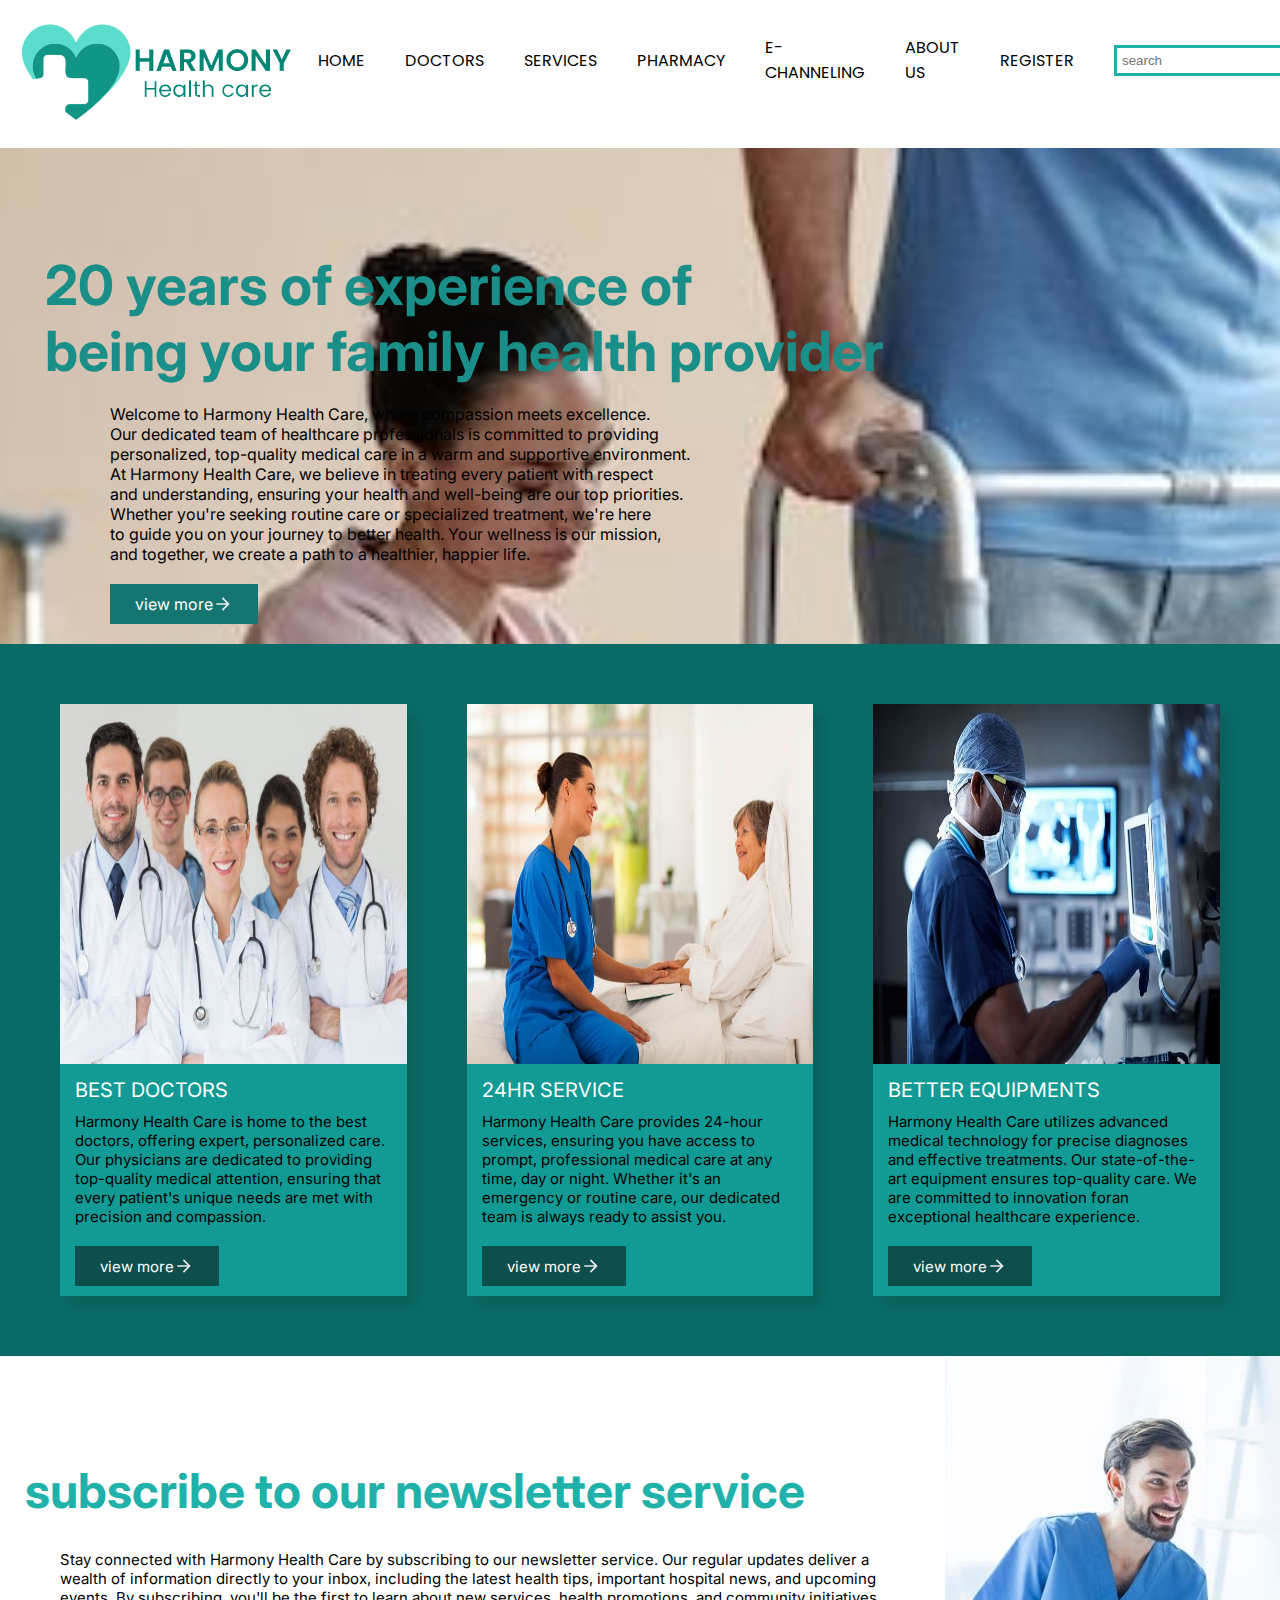
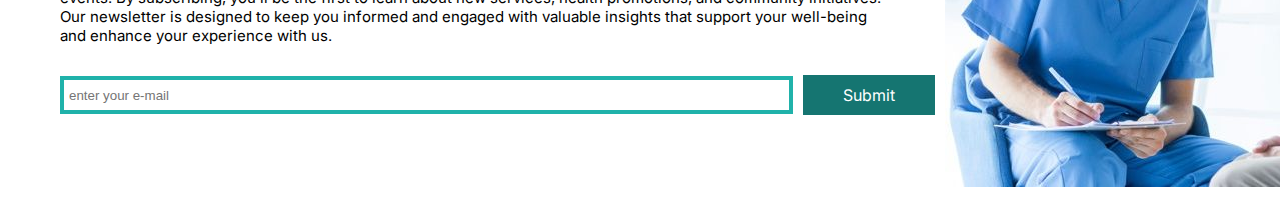
<file: index.html>
<!DOCTYPE html>
<html>
    <head>
        <title>WELCOME to HARMONY</title>
        <link rel="stylesheet" href="index.css">
        <link rel="stylesheet" href="navBar.css">
        <meta name="viewport" content="width=device-width, initia-scale=1.0">
    </head>
    <body>
        <div class="navBar">
            <div class="navLeft">
                <img src="media/HARMONY5.png" alt="logo of HARMONY">
            </div>
            <div class="navMid">
                <nav>
                    <ul>
                        <li><a href="index.html">HOME</a></li>
                        <li><a href="doctors.html">DOCTORS</a></li>
                        <li><a href="services.html">SERVICES</a></li>
                        <li><a href="pharmacy.html">PHARMACY</a></li>
                        <li><a href="E-channelling.html">E-CHANNELING</a></li>
                        <li><a href="aboutus.html">ABOUT US</a></li>
                        <li><a href="register.html">REGISTER</a></li>
                    </ul>
                </nav>
            </div>
            <div class="Navright">
                <input type="text" id="searchBar" placeholder="search">
            </div>
        </div>

            <div class="block1">
                <div class="title">
                    <h2>20 years of experience of <br>
                        being your family health provider </h2>
                </div>
                <div class="paragraph">
                    <p>
                        Welcome to Harmony Health Care, where compassion meets excellence. <br>
                        Our dedicated team of healthcare professionals is committed to providing <br>
                        personalized, top-quality medical care in a warm and supportive environment. <br>
                        At Harmony Health Care, we believe in treating every patient with respect <br>
                        and understanding, ensuring your health and well-being are our top priorities. <br>
                        Whether you're seeking routine care or specialized treatment, we're here <br>
                        to guide you on your journey to better health. Your wellness is our mission, <br>
                        and together, we create a path to a healthier, happier life.
                    </p>
                    <div class="button">
                        <a href="#">view more <svg xmlns="http://www.w3.org/2000/svg" height="20px" viewBox="0 -960 960 960" width="20px" fill="#e8eaed"><path d="M647-440H160v-80h487L423-744l57-56 320 320-320 320-57-56 224-224Z"/></svg></a>
                    </div>
                </div>
            </div>

            <div class="block2">
                <div class="box1">
                    <img src="media/best doctors.jpeg" alt="hospital-image" width="100%">
                    <div class="title">
                        BEST DOCTORS
                    </div>
                    <div class="paragraph">
                        <p>
                            Harmony Health Care is home to the best doctors, 
                            offering expert, personalized care. Our physicians  
                            are dedicated to providing top-quality medical attention, 
                            ensuring that every patient's unique needs are met with 
                            precision and compassion.
                        </p>
                        <div class="button">
                            <a href="#">view more <svg xmlns="http://www.w3.org/2000/svg" height="20px" viewBox="0 -960 960 960" width="20px" fill="#e8eaed"><path d="M647-440H160v-80h487L423-744l57-56 320 320-320 320-57-56 224-224Z"/></svg></a>
                        </div>
                    </div>
                </div>
                <div class="box2">
                    <img src="media/24hr service.jpeg" alt="hospital-image" width="100%">
                    <div class="title">
                        24HR SERVICE
                    </div>
                    <div class="paragraph">
                        <p>
                            Harmony Health Care provides 24-hour services, ensuring 
                            you have access to prompt, professional medical care at 
                            any time, day or night. Whether it's an emergency or 
                            routine care, our dedicated team is always ready to assist you. 
                        </p>
                        <div class="button">
                            <a href="#">view more <svg xmlns="http://www.w3.org/2000/svg" height="20px" viewBox="0 -960 960 960" width="20px" fill="#e8eaed"><path d="M647-440H160v-80h487L423-744l57-56 320 320-320 320-57-56 224-224Z"/></svg></a>
                        </div>
                    </div>
                </div>
                <div class="box2">
                    <img src="media/better equipment.jpeg" alt="hospital-image" width="100%">
                    <div class="title">
                        BETTER EQUIPMENTS
                    </div>
                    <div class="paragraph">
                        <p>
                            Harmony Health Care utilizes advanced medical technology 
                            for precise diagnoses and effective treatments. Our 
                            state-of-the-art equipment ensures top-quality care.
                            We are committed to innovation foran exceptional
                            healthcare experience.
                        </p>
                        <div class="button">
                            <a href="#">view more <svg xmlns="http://www.w3.org/2000/svg" height="20px" viewBox="0 -960 960 960" width="20px" fill="#e8eaed"><path d="M647-440H160v-80h487L423-744l57-56 320 320-320 320-57-56 224-224Z"/></svg></a>
                        </div>
                    </div>
                </div>
            </div>

            <div class="newsletter">
                <div class="leftblock">
                    <h3>subscribe to our newsletter service</h3>
                    <p>
                        Stay connected with Harmony Health Care by subscribing to our newsletter service. Our regular updates deliver a
                        wealth of information directly to your inbox, including the latest health tips, important hospital news,
                        and upcoming events. By subscribing, you'll be the first to learn about new services, health promotions,
                        and community initiatives. Our newsletter is designed to keep you informed and engaged with valuable insights
                        that support your well-being and enhance your experience with us.
                    </p>
                    <div class="container">
                        <input type="email" id="email" placeholder="enter your e-mail">
                        <div class="button">
                            <a href="#">Submit</a>
                        </div>
                    </div>                    
                </div>
                <div class="rightblock">
                    <img src="media/image6.jpeg" alt="image of a nurse">
                </div>
            </div>
            
    </body>
</html>
</file>
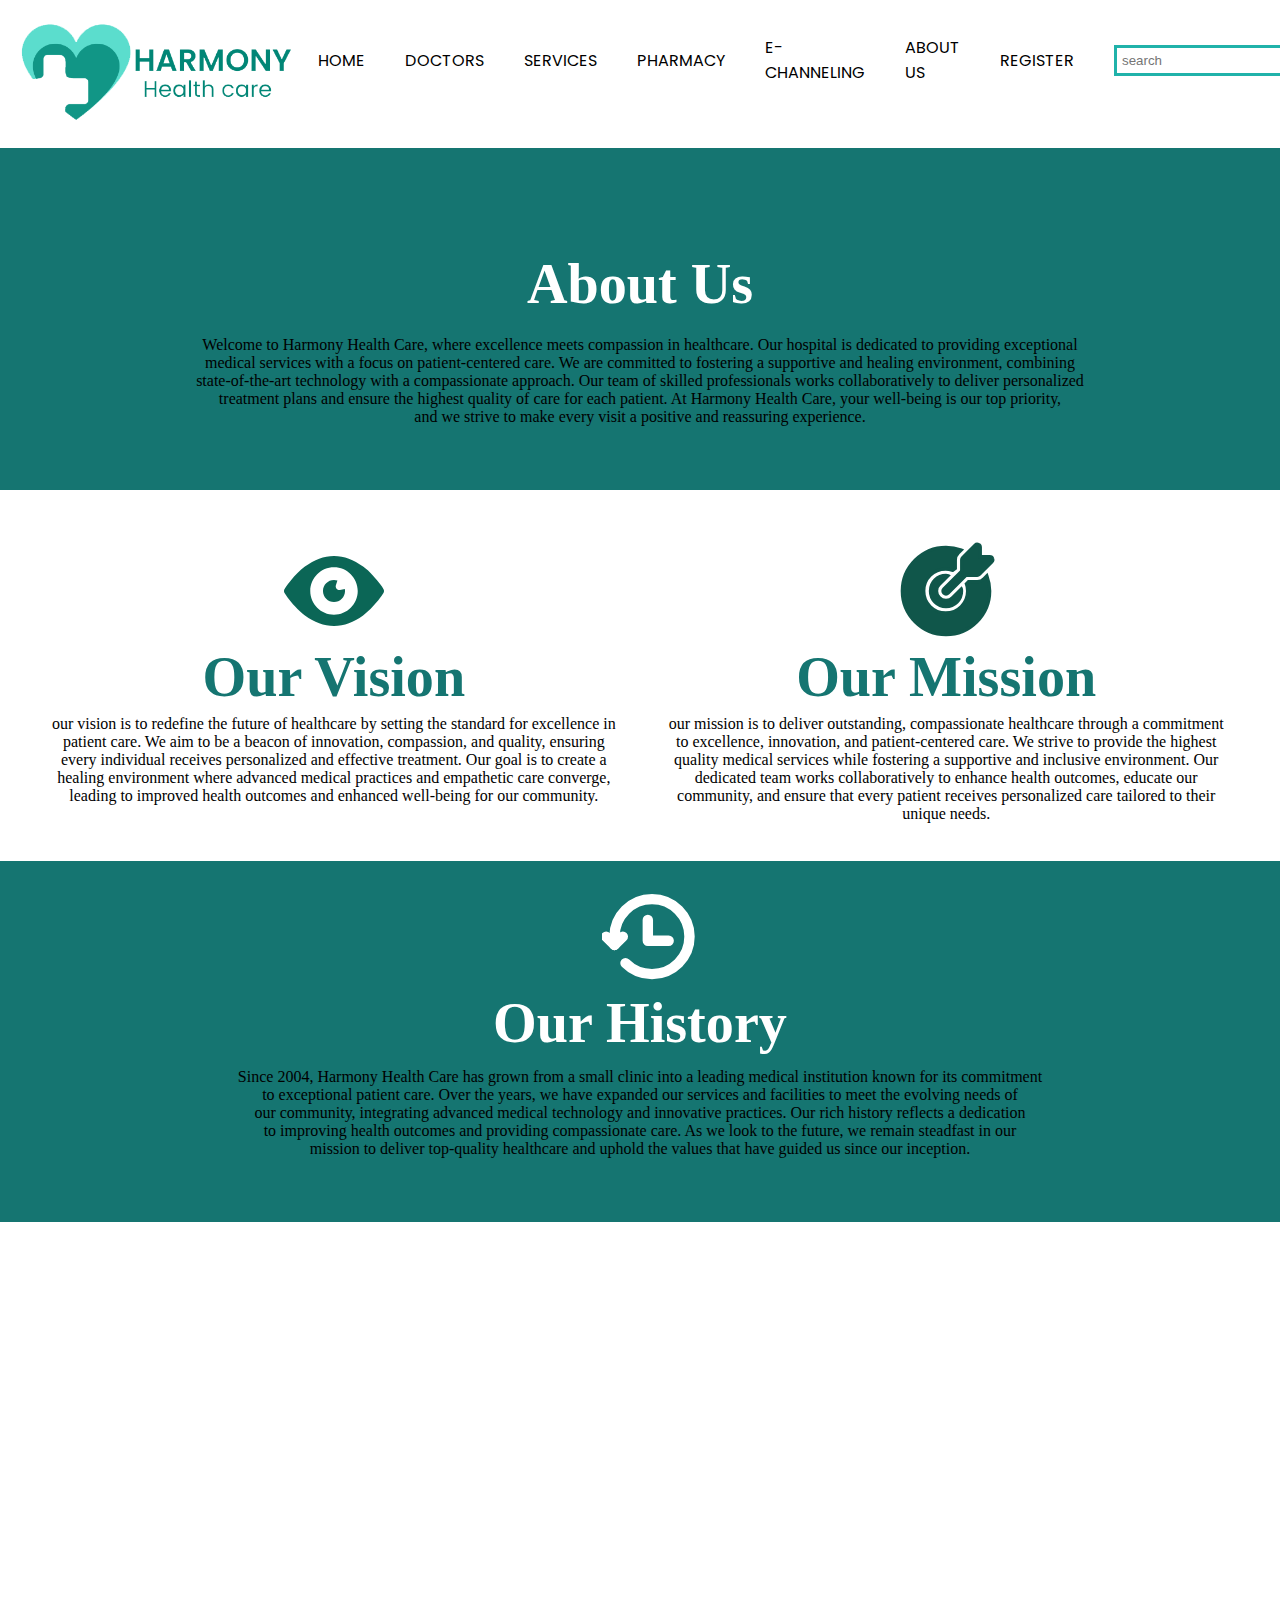
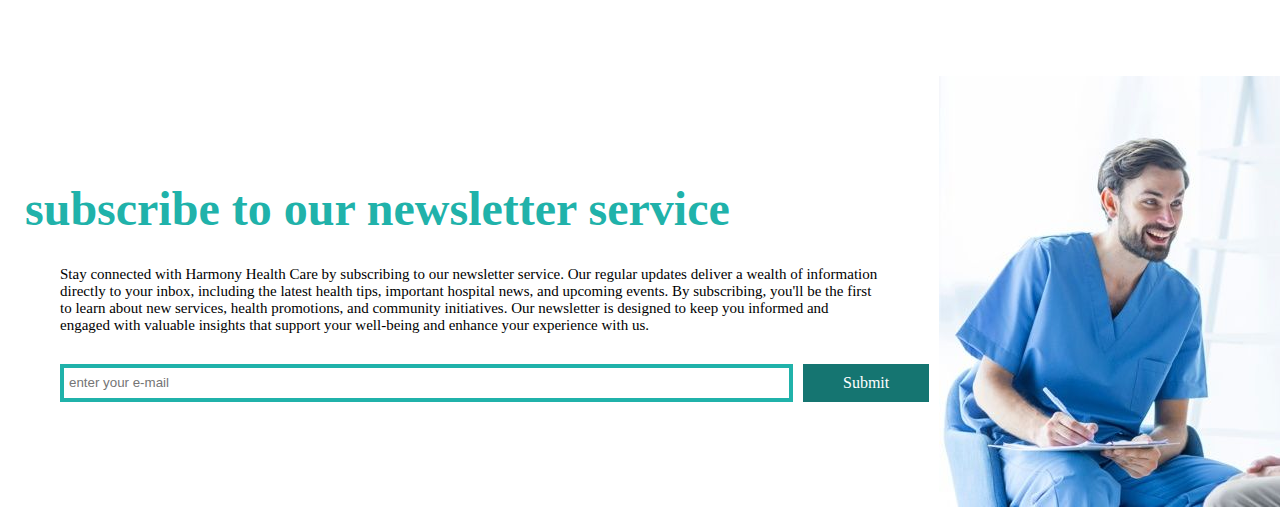
<file: aboutus.html>
<!DOCTYPE html>
<html>
    <head>
        <title>WELCOME to HARMONY</title>
        <link rel="stylesheet" href="aboutus.css">
        <link rel="stylesheet" href="navBar.css">
        <meta name="viewport" content="width=device-width, initia-scale=1.0">
    </head>
    <body>
        <div class="navBar">
            <div class="navLeft">
                <img src="media/HARMONY5.png" alt="logo of HARMONY">
            </div>
            <div class="navMid">
                <nav>
                    <ul>
                        <li><a href="index.html">HOME</a></li>
                        <li><a href="doctors.html">DOCTORS</a></li>
                        <li><a href="services.html">SERVICES</a></li>
                        <li><a href="pharmacy.html">PHARMACY</a></li>
                        <li><a href="E-channelling.html">E-CHANNELING</a></li>
                        <li><a href="aboutus.html">ABOUT US</a></li>
                        <li><a href="register.html">REGISTER</a></li>
                    </ul>
                </nav>
            </div>
            <div class="Navright">
                <input type="text" id="searchBar" placeholder="search">
            </div>
        </div>
        <div class="block1">
            <div class="title">
                <h3>About Us</h3>
            </div>
            <div class="paragraph2">
                <p>
                    Welcome to Harmony Health Care, where excellence meets compassion in healthcare. Our hospital is dedicated to providing exceptional <br>
                    medical services with a focus on patient-centered care. We are committed to fostering a supportive and healing environment, combining <br>
                    state-of-the-art technology with a compassionate approach. Our team of skilled professionals works collaboratively to deliver personalized <br>
                    treatment plans and ensure the highest quality of care for each patient. At Harmony Health Care, your well-being is our top priority, <br>
                    and we strive to make every visit a positive and reassuring experience.
                </p>
            </div>
        </div>
        <div class="block2">
            <div class="subbox1">
                <svg height="100px" width="100px" version="1.1" id="_x32_" xmlns="http://www.w3.org/2000/svg" xmlns:xlink="http://www.w3.org/1999/xlink" viewBox="0 0 512 512" xml:space="preserve" fill="#000000">

                    <g id="SVGRepo_bgCarrier" stroke-width="0"/>
                    
                    <g id="SVGRepo_tracerCarrier" stroke-linecap="round" stroke-linejoin="round"/>
                    
                    <g id="SVGRepo_iconCarrier"> <style type="text/css"> .st0{fill:#0b6656;} </style> <g> <path class="st0" d="M511.58,252.219c-0.403-1.756-0.807-2.737-1.17-3.647c-0.727-1.7-1.424-2.982-2.239-4.437 c-3.006-5.228-7.831-12.308-14.444-21.216c-9.872-13.273-23.469-30.09-38.871-46.686c-15.417-16.596-32.518-32.938-49.93-45.279 c-24.624-17.426-48.569-30.976-73.091-40.184C307.33,81.555,282.246,76.77,256,76.785c-26.246-0.015-51.33,4.77-75.836,13.986 c-24.53,9.207-48.466,22.758-73.09,40.176c-25.899,18.407-51.401,45.729-71.098,69.459c-9.825,11.866-18.106,22.798-24.078,31.325 c-2.999,4.272-5.403,7.926-7.254,11.011c-0.933,1.567-1.716,2.966-2.468,4.533c-0.38,0.799-0.744,1.622-1.147,2.777 c-0.198,0.585-0.412,1.265-0.609,2.167c-0.19,0.91-0.412,2.033-0.42,3.781c0.008,1.741,0.229,2.872,0.42,3.781 c0.395,1.756,0.807,2.729,1.17,3.646c0.728,1.701,1.424,2.983,2.239,4.43c3.006,5.229,7.831,12.316,14.444,21.223 c9.864,13.274,23.469,30.098,38.871,46.695c15.417,16.596,32.519,32.93,49.93,45.27c24.624,17.426,48.561,30.969,73.09,40.184 c24.506,9.208,49.59,14.001,75.836,13.985c26.246,0.016,51.33-4.777,75.836-13.985c24.522-9.216,48.466-22.758,73.091-40.176 c25.898-18.408,51.401-45.729,71.098-69.46c9.824-11.865,18.106-22.797,24.078-31.325c2.998-4.279,5.402-7.926,7.254-11.019 c0.934-1.566,1.717-2.966,2.468-4.525c0.372-0.799,0.744-1.622,1.147-2.785c0.198-0.585,0.412-1.257,0.609-2.159 c0.19-0.91,0.412-2.04,0.42-3.781C511.992,254.252,511.771,253.129,511.58,252.219z M256,377.487 c-67.103,0-121.486-54.392-121.486-121.486c0-67.079,54.383-121.486,121.486-121.486c67.103,0,121.486,54.407,121.486,121.486 C377.486,323.095,323.103,377.487,256,377.487z"/> <path class="st0" d="M286.415,250.384c-6.376,1.171-12.902-1.092-17.166-5.965c-4.271-4.888-5.648-11.644-3.631-17.814l7.911-24.19 c-5.522-1.804-11.399-2.8-17.53-2.8c-31.15,0-56.392,25.233-56.392,56.384c0,31.15,25.242,56.4,56.392,56.4 c31.151,0,56.392-25.25,56.392-56.4c0-3.496-0.364-6.914-0.973-10.235L286.415,250.384z"/> </g> </g>
                    
                </svg>
                <div class="title">
                    <h3>Our Vision</h3>
                </div>
                <div class="paragraph1">
                    <p>
                        our vision is to redefine the future of healthcare by setting the standard for excellence in patient care.
                        We aim to be a beacon of innovation, compassion, and quality, ensuring every individual receives personalized
                        and effective treatment. Our goal is to create a healing environment where advanced medical practices and empathetic
                        care converge, leading to improved health outcomes and enhanced well-being for our community.
                    </b>
                </div>
            </div>
            <div class="subbox2">
                <svg fill="#10564a" height="100px" width="100px" version="1.1" id="Icons" xmlns="http://www.w3.org/2000/svg" xmlns:xlink="http://www.w3.org/1999/xlink" viewBox="0 0 32 32" xml:space="preserve" stroke="#10564a">

                    <g id="SVGRepo_bgCarrier" stroke-width="0"/>
                    
                    <g id="SVGRepo_tracerCarrier" stroke-linecap="round" stroke-linejoin="round"/>
                    
                    <g id="SVGRepo_iconCarrier"> <path d="M30.9,5.6C30.8,5.2,30.4,5,30,5h-3V2c0-0.4-0.2-0.8-0.6-0.9C26,0.9,25.6,1,25.3,1.3l-4,4C21.1,5.5,21,5.7,21,6v3.6l-5.7,5.7 c-0.4,0.4-0.4,1,0,1.4c0.2,0.2,0.5,0.3,0.7,0.3s0.5-0.1,0.7-0.3l5.7-5.7H26c0.3,0,0.5-0.1,0.7-0.3l4-4C31,6.4,31.1,6,30.9,5.6z"/> <path d="M18.1,18.1C17.6,18.7,16.8,19,16,19s-1.6-0.3-2.1-0.9c-1.2-1.2-1.2-3.1,0-4.2l2.8-2.8C16.5,11,16.2,11,16,11 c-2.8,0-5,2.2-5,5s2.2,5,5,5s5-2.2,5-5c0-0.2,0-0.5-0.1-0.7L18.1,18.1z"/> <path d="M28.1,12.1C27.6,12.7,26.8,13,26,13h-2.8l-0.7,0.7c0.3,0.7,0.4,1.5,0.4,2.3c0,3.9-3.1,7-7,7s-7-3.1-7-7s3.1-7,7-7 c0.8,0,1.6,0.2,2.3,0.4L19,8.8V6c0-0.8,0.3-1.6,0.9-2.1l1-1C19.3,2.3,17.7,2,16,2C8.3,2,2,8.3,2,16s6.3,14,14,14s14-6.3,14-14 c0-1.7-0.3-3.3-0.9-4.9L28.1,12.1z"/> </g>
                    
                </svg>
                <div class="title">
                    <h3>Our Mission</h3>
                </div>
                <div class="paragraph1">
                    <p>
                        our mission is to deliver outstanding, compassionate healthcare through a commitment to excellence, innovation,
                        and patient-centered care. We strive to provide the highest quality medical services while fostering a supportive
                        and inclusive environment. Our dedicated team works collaboratively to enhance health outcomes, educate our community,
                        and ensure that every patient receives personalized care tailored to their unique needs.
                    </b>
                </div>
            </div>
        </div>
        <div class="block3parent">
        <div class="block3">
            <svg width="100px" height="100px" viewBox="0 0 24 24" fill="none" xmlns="http://www.w3.org/2000/svg">

                <g id="SVGRepo_bgCarrier" stroke-width="0"/>
                
                <g id="SVGRepo_tracerCarrier" stroke-linecap="round" stroke-linejoin="round"/>
                
                <g id="SVGRepo_iconCarrier"> <g clip-path="url(#clip0_429_11075)"> <path d="M5.63606 18.3639C9.15077 21.8786 14.8493 21.8786 18.364 18.3639C21.8787 14.8492 21.8787 9.1507 18.364 5.63598C14.8493 2.12126 9.15077 2.12126 5.63606 5.63598C3.87757 7.39447 2.99889 9.6996 3.00002 12.0044L3 13.9999" stroke="#ffffff" stroke-width="2.5" stroke-linecap="round" stroke-linejoin="round"/> <path d="M1 11.9999L3 13.9999L5 11.9999" stroke="#ffffff" stroke-width="2.5" stroke-linecap="round" stroke-linejoin="round"/> <path d="M11 7.99994L11 12.9999L16 12.9999" stroke="#ffffff" stroke-width="2.5" stroke-linecap="round" stroke-linejoin="round"/> </g> <defs> <clipPath id="clip0_429_11075"> <rect width="24" height="24" fill="white"/> </clipPath> </defs> </g>
                
                </svg>
            <div class="title">
                <h3>Our History</h3>
            </div>
            <div class="paragraph1">
                <p>
                    Since 2004, Harmony Health Care has grown from a small clinic into a leading medical institution known for its commitment <br>
                    to exceptional patient care. Over the years, we have expanded our services and facilities to meet the evolving needs of <br>
                    our community, integrating advanced medical technology and innovative practices. Our rich history reflects a dedication <br>
                    to improving health outcomes and providing compassionate care. As we look to the future, we remain steadfast in our <br>
                    mission to deliver top-quality healthcare and uphold the values that have guided us since our inception.
                </b>
            </div>
        </div>
        </div>
        <iframe src="https://www.google.com/maps/embed?pb=!1m14!1m12!1m3!1d8906.886307640463!2d145.11459390691698!3d-37.88228292463155!2m3!1f0!2f0!3f0!3m2!1i1024!2i768!4f13.1!5e0!3m2!1sen!2slk!4v1725989178012!5m2!1sen!2slk" width="600" height="450" style="border:0;" allowfullscreen="" loading="lazy" referrerpolicy="no-referrer-when-downgrade"></iframe>
        <div class="newsletter">
            <div class="leftblock">
                <h3>subscribe to our newsletter service</h3>
                <p>
                    Stay connected with Harmony Health Care by subscribing to our newsletter service. Our regular updates deliver a wealth
                    of information directly to your inbox, including the latest health tips, important hospital news, and upcoming events.
                    By subscribing, you'll be the first to learn about new services, health promotions, and community initiatives.
                    Our newsletter is designed to keep you informed and engaged with valuable insights that support your well-being
                    and enhance your experience with us.
                </p>
                <div class="container">
                    <input type="email" id="Email" placeholder="enter your e-mail">
                    <div class="button">
                        <a href="#">Submit</a>
                    </div>
                </div>                    
            </div>
            <div class="rightblock">
                <img src="media/image6.jpeg" alt="image of a nurse">
            </div>
        </div>
    </body>
</html>
</file>
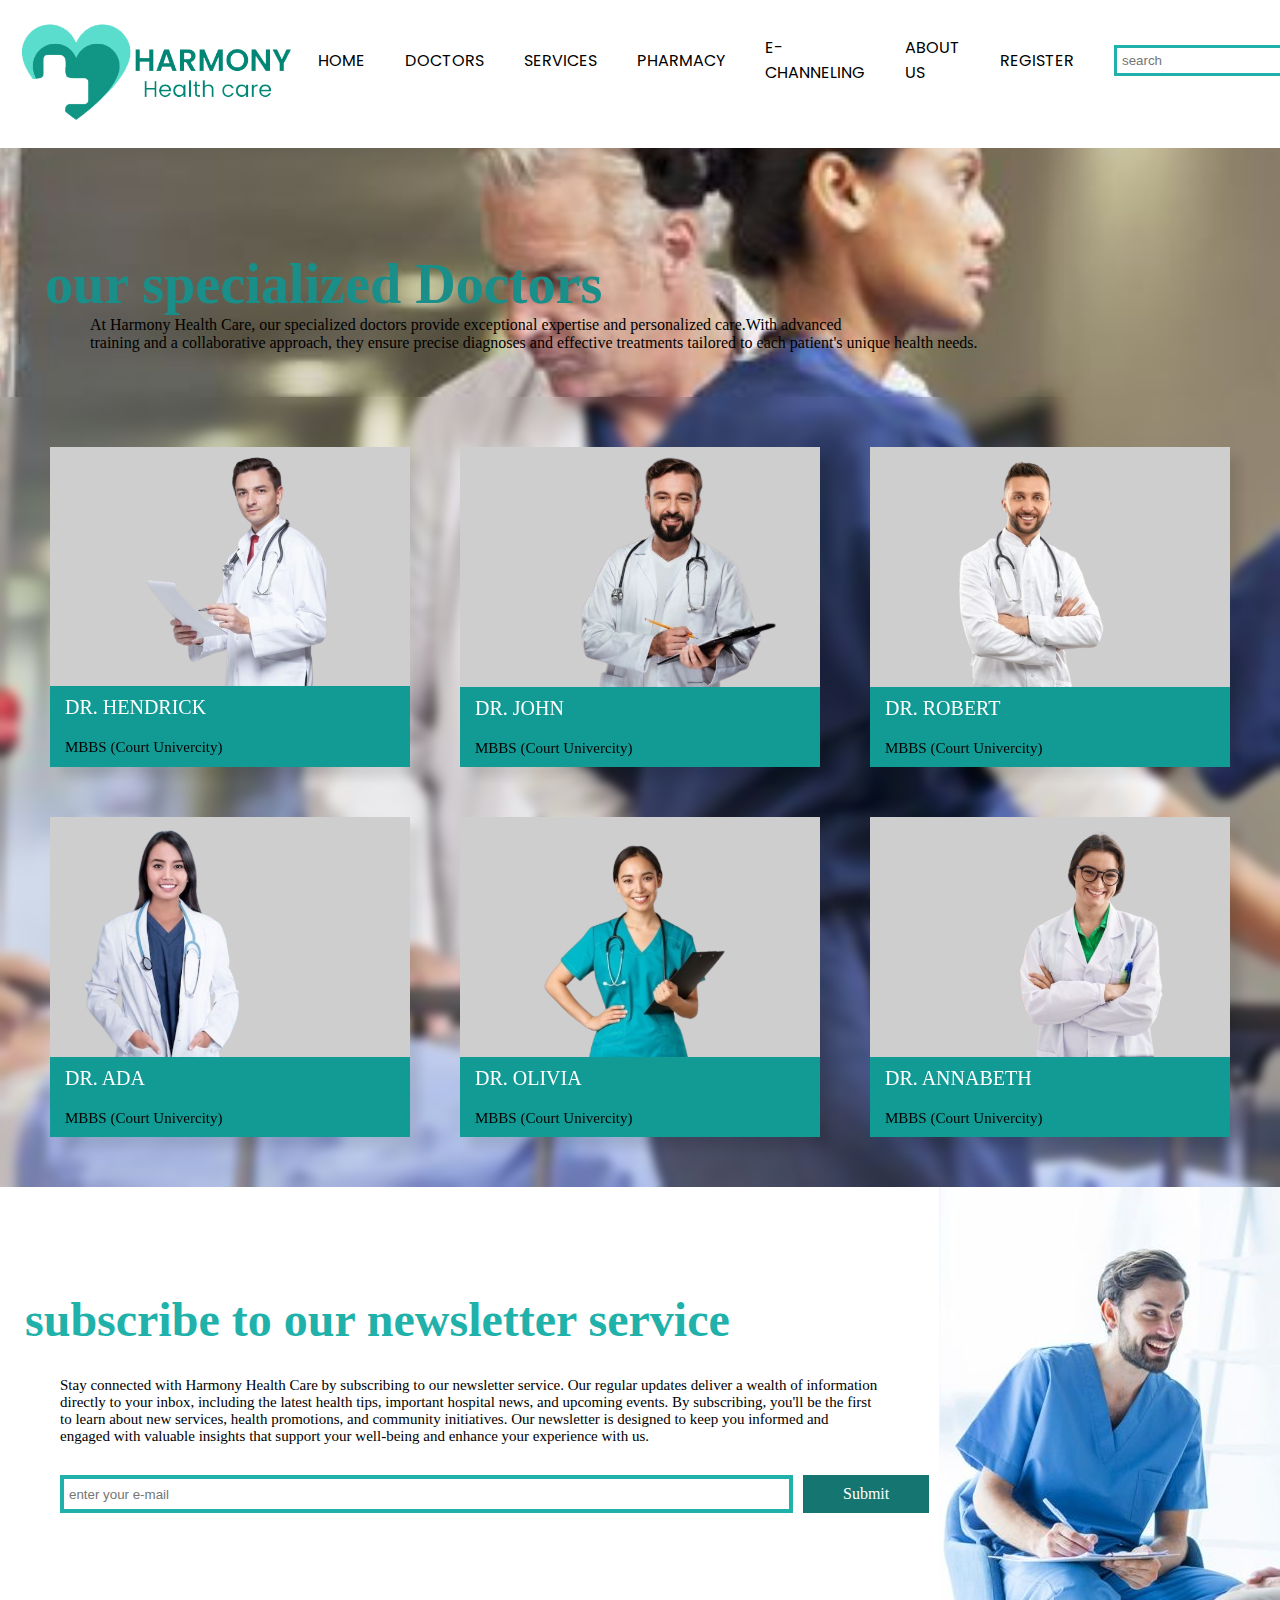
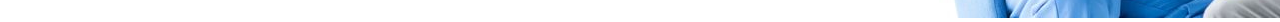
<file: doctors.html>
<!DOCTYPE html>
<html>
    <head></head>
        <title>WELCOME to HARMONY</title>
        <link rel="stylesheet" href="doctors.css">
        <link rel="stylesheet" href="navBar.css">
        <meta name="viewport" content="width=device-width, initia-scale=1.0">
    </head>
    <body>
        <div class="navBar">
            <div class="navLeft">
                <img src="media/HARMONY5.png" alt="logo of HARMONY">
            </div>
            <div class="navMid">
                <nav>
                    <ul>
                        <li><a href="index.html">HOME</a></li>
                        <li><a href="doctors.html">DOCTORS</a></li>
                        <li><a href="services.html">SERVICES</a></li>
                        <li><a href="pharmacy.html">PHARMACY</a></li>
                        <li><a href="E-channelling.html">E-CHANNELING</a></li>
                        <li><a href="aboutus.html">ABOUT US</a></li>
                        <li><a href="register.html">REGISTER</a></li>
                    </ul>
                </nav>
            </div>
            <div class="Navright">
                <input type="text" id="searchBar" placeholder="search">
            </div>
        </div>
        <div class="block1">
            <div class="title">
                <h3>our specialized Doctors</h3>
            </div>
            <div class="paragraph">
                <p>
                    At Harmony Health Care, our specialized doctors provide exceptional expertise and personalized care.With advanced <br>
                    training and a collaborative approach, they ensure precise diagnoses and effective treatments tailored to each patient's unique health needs.
                </p>
            </div>
        </div>
        <div class="block2">
            <div class="box1">
                <img src="media/hendrik (2).png" alt="hospital-image" width="100%">
                <div class="parenttitle">
                <div class="title">
                    DR. HENDRICK
                </div>
                <div class="paragraph">
                    <p>
                        MBBS (Court Univercity)
                    </p>
                </div>
                </div>
            </div>
            <div class="box2">
                <img src="media/john.png" alt="hospital-image" width="100%">
                <div class="parenttitle">
                <div class="title">
                    DR. JOHN
                </div>
                <div class="paragraph">
                    <p>
                        MBBS (Court Univercity)
                    </p>
                </div>
                </div>
            </div>
            <div class="box3">
                <img src="media/robert (2).png" alt="hospital-image" width="100%">
                <div class="parenttitle">
                <div class="title">
                    DR. ROBERT
                </div>
                <div class="paragraph">
                    <p>
                        MBBS (Court Univercity)
                    </p>
                </div>
                </div>
            </div>
            <div class="box4">
                <img src="media/ada (3).png" alt="hospital-image" width="100%">
                <div class="parenttitle">
                <div class="title">
                    DR. ADA
                </div>
                <div class="paragraph">
                    <p>
                        MBBS (Court Univercity)
                    </p>
                </div>
                </div>
            </div>
            <div class="box5">
                <img src="media/olivia.png" alt="hospital-image" width="100%">
                <div class="parenttitle">
                <div class="title">
                    DR. OLIVIA
                </div>
                <div class="paragraph">
                    <p>
                        MBBS (Court Univercity)
                    </p>
                </div>
                </div>
            </div>
            <div class="box6">
                <img src="media/annabeth.png" alt="hospital-image" width="100%">
                <div class="parenttitle">
                <div class="title">
                    DR. ANNABETH
                </div>
                <div class="paragraph">
                    <p>
                        MBBS (Court Univercity)
                    </p>
                </div>
                </div>
            </div>
        </div>
        <div class="newsletter">
            <div class="leftblock">
                <h3>subscribe to our newsletter service</h3>
                <p>
                    Stay connected with Harmony Health Care by subscribing to our newsletter service. Our regular updates deliver a wealth
                    of information directly to your inbox, including the latest health tips, important hospital news, and upcoming events.
                    By subscribing, you'll be the first to learn about new services, health promotions, and community initiatives.
                    Our newsletter is designed to keep you informed and engaged with valuable insights that support your well-being
                    and enhance your experience with us.
                </p>
                <div class="container">
                    <input type="email" id="email" placeholder="enter your e-mail">
                    <div class="button">
                        <a href="#">Submit</a>
                    </div>
                </div>                    
            </div>
            <div class="rightblock">
                <img src="media/image6.jpeg" alt="image of a nurse">
            </div>
        </div>
    </body>
</html>
</file>
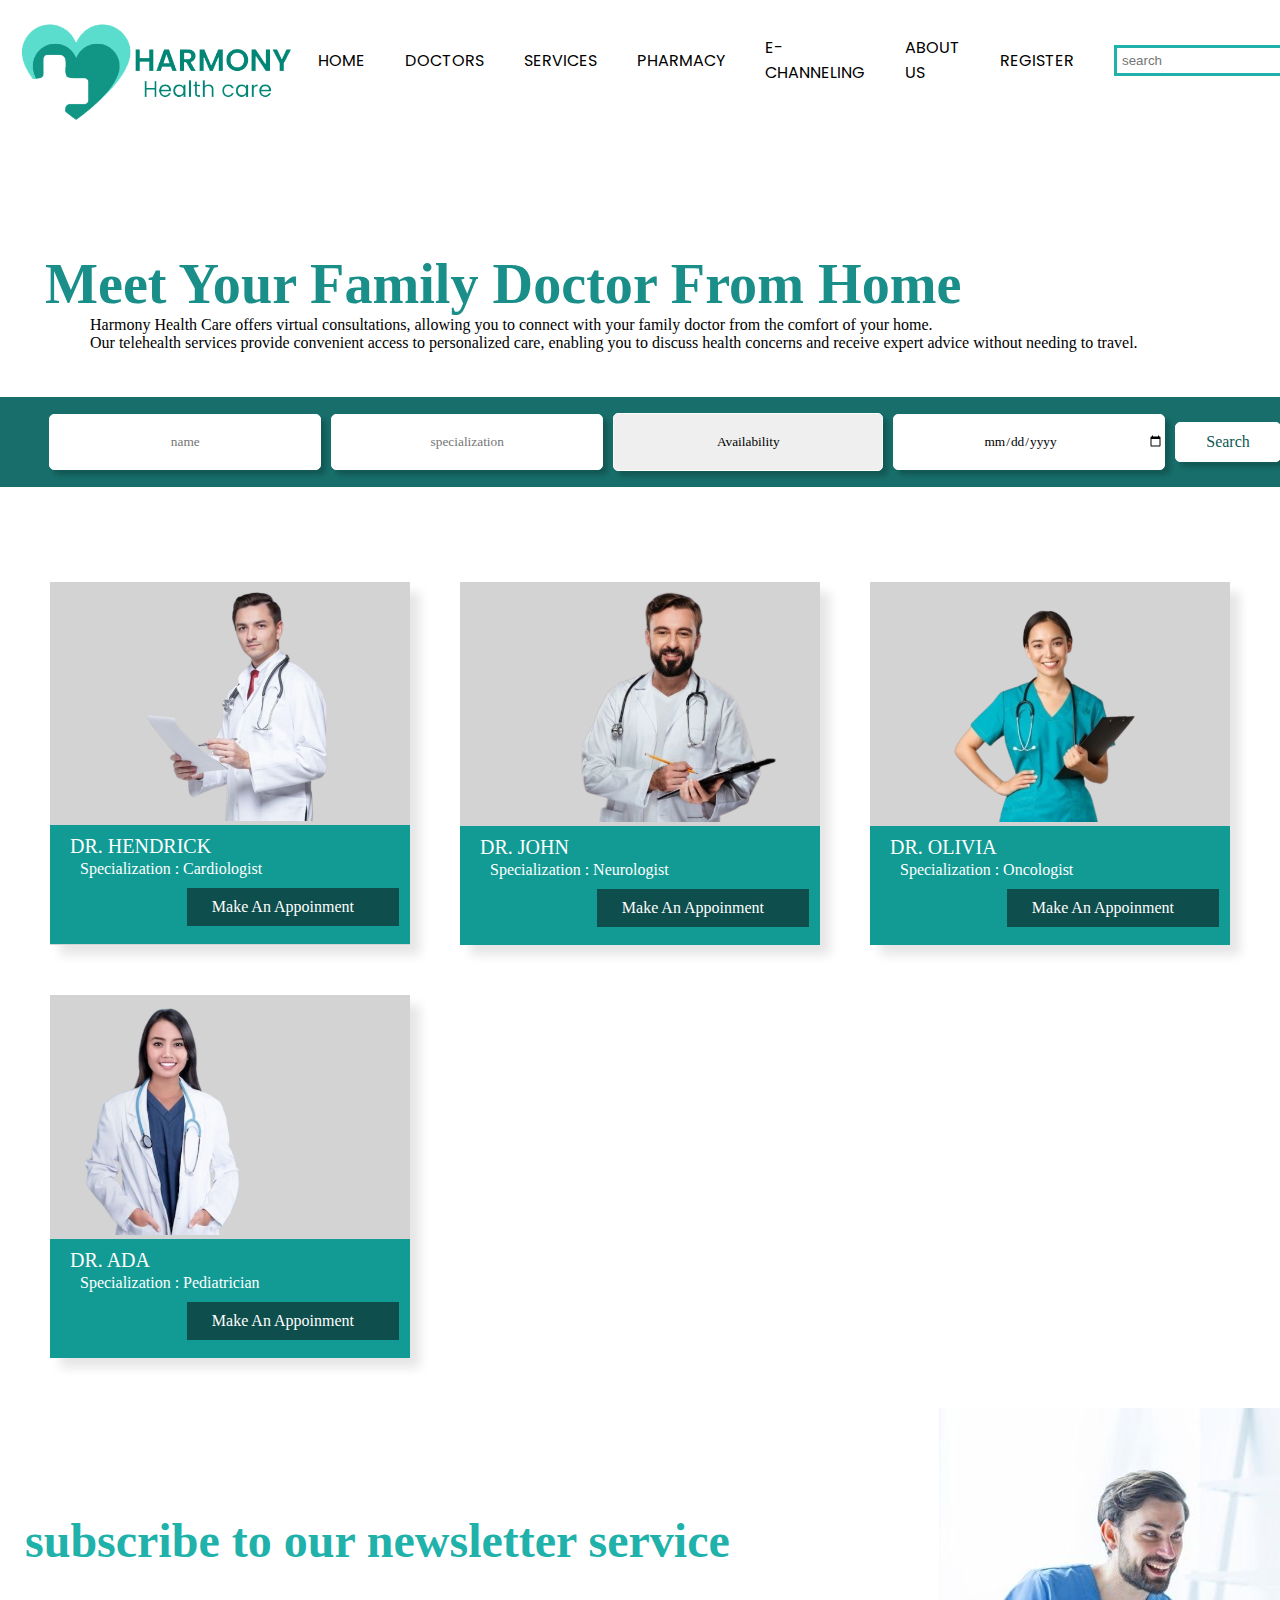
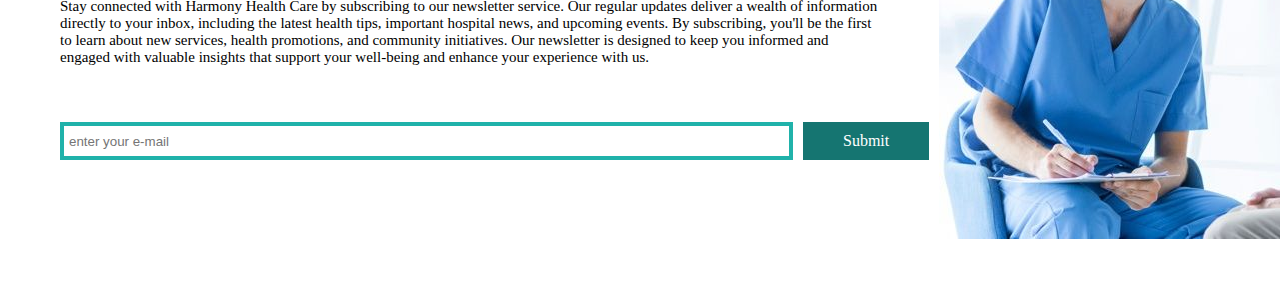
<file: E-channelling.html>
<!DOCTYPE html>
<html>
    <head>
        <title>WELCOME to HARMONY</title>
        <link rel="stylesheet" href="E-chanelling.css">
        <link rel="stylesheet" href="navBar.css">
        <meta name="viewport" content="width=device-width, initia-scale=1.0">
    </head>
    <body>
        <div class="navBar">
            <div class="navLeft">
                <img src="media/HARMONY5.png" alt="logo of HARMONY">
            </div>
            <div class="navMid">
                <nav>
                    <ul>
                        <li><a href="index.html">HOME</a></li>
                        <li><a href="doctors.html">DOCTORS</a></li>
                        <li><a href="services.html">SERVICES</a></li>
                        <li><a href="pharmacy.html">PHARMACY</a></li>
                        <li><a href="E-channelling.html">E-CHANNELING</a></li>
                        <li><a href="aboutus.html">ABOUT US</a></li>
                        <li><a href="register.html">REGISTER</a></li>
                    </ul>
                </nav>
            </div>
            <div class="Navright">
                <input type="text" id="searchBar" placeholder="search">
            </div>
        </div>
        <div class="block1">
            <div class="title">
                <h3>Meet Your Family Doctor From Home</h3>
            </div>
            <div class="paragraph">
                <p>
                    Harmony Health Care offers virtual consultations, allowing you to connect with your family doctor from the comfort of your home. <br>
                    Our telehealth services provide convenient access to personalized care, enabling you to discuss health concerns and receive expert advice without needing to travel.
                </p>
            </div>
        </div>
        <div class="parent">
            <div class="container">
                <div><input type="text" id="name" placeholder="name"></div>
                <div><input type="text" id="type" placeholder="specialization"></div>
                <div class="dropdown">
                    <button class="dropbtn">Availability</button>
                    <div class="dropdown-content">
                        <a href="#">Available</a>
                        <a href="#">Not Available</a>
                    </div>
                </div>
                <div><input type="date" id="date" placeholder="DD/MM/YYYY"></div>
                <div class="search"><a href="#">Search</a></div>
            </div>
        </div>
        <div class="block2">
            <div class="box1">
                <img src="media/hendrik (2).png" alt="hospital-image" width="100%">
                <div class="parenttitle">
                <div class="title">
                    DR. HENDRICK
                </div>
                <div class="paragraph">
                    <p>Specialization : Cardiologist</p>
                </div>
                <div class="bookbtn">
                    <a href="#">Make An Appoinment</a>
                </div>
                </div>
            </div>
            <div class="box2">
                <img src="media/john.png" alt="hospital-image" width="100%">
                <div class="parenttitle">
                <div class="title">
                    DR. JOHN
                </div>
                <div class="paragraph">
                    <p>Specialization : Neurologist</p>
                </div>
                <div class="bookbtn">
                    <a href="#">Make An Appoinment</a>
                </div>
                </div>
            </div>
            <div class="box3">
                <img src="media/olivia.png" alt="hospital-image" width="100%">
                <div class="parenttitle">
                <div class="title">
                    DR. OLIVIA
                </div>
                <div class="paragraph">
                    <p>Specialization : Oncologist</p>
                </div>
                <div class="bookbtn">
                    <a href="#">Make An Appoinment</a>
                </div>
                </div>
            </div>
            <div class="box4">
                <img src="media/ada (3).png" alt="hospital-image" width="100%">
                <div class="parenttitle">
                <div class="title">
                    DR. ADA
                </div>
                <div class="paragraph">
                    <p>Specialization : Pediatrician</p>
                </div>
                <div class="bookbtn">
                    <a href="#">Make An Appoinment</a>
                </div>
                </div>
            </div>
        </div>
        <div class="newsletter">
            <div class="leftblock">
                <h3>subscribe to our newsletter service</h3>
                <p>
                    Stay connected with Harmony Health Care by subscribing to our newsletter service. Our regular updates deliver a wealth
                    of information directly to your inbox, including the latest health tips, important hospital news, and upcoming events.
                    By subscribing, you'll be the first to learn about new services, health promotions, and community initiatives.
                    Our newsletter is designed to keep you informed and engaged with valuable insights that support your well-being
                    and enhance your experience with us.
                </p>
                <div class="container">
                    <input type="email" id="email" placeholder="enter your e-mail">
                    <div class="button">
                        <a href="#">Submit</a>
                    </div>
                </div>                    
            </div>
            <div class="rightblock">
                <img src="media/image6.jpeg" alt="image of a nurse">
            </div>
        </div>
    </body>
</html>
</file>
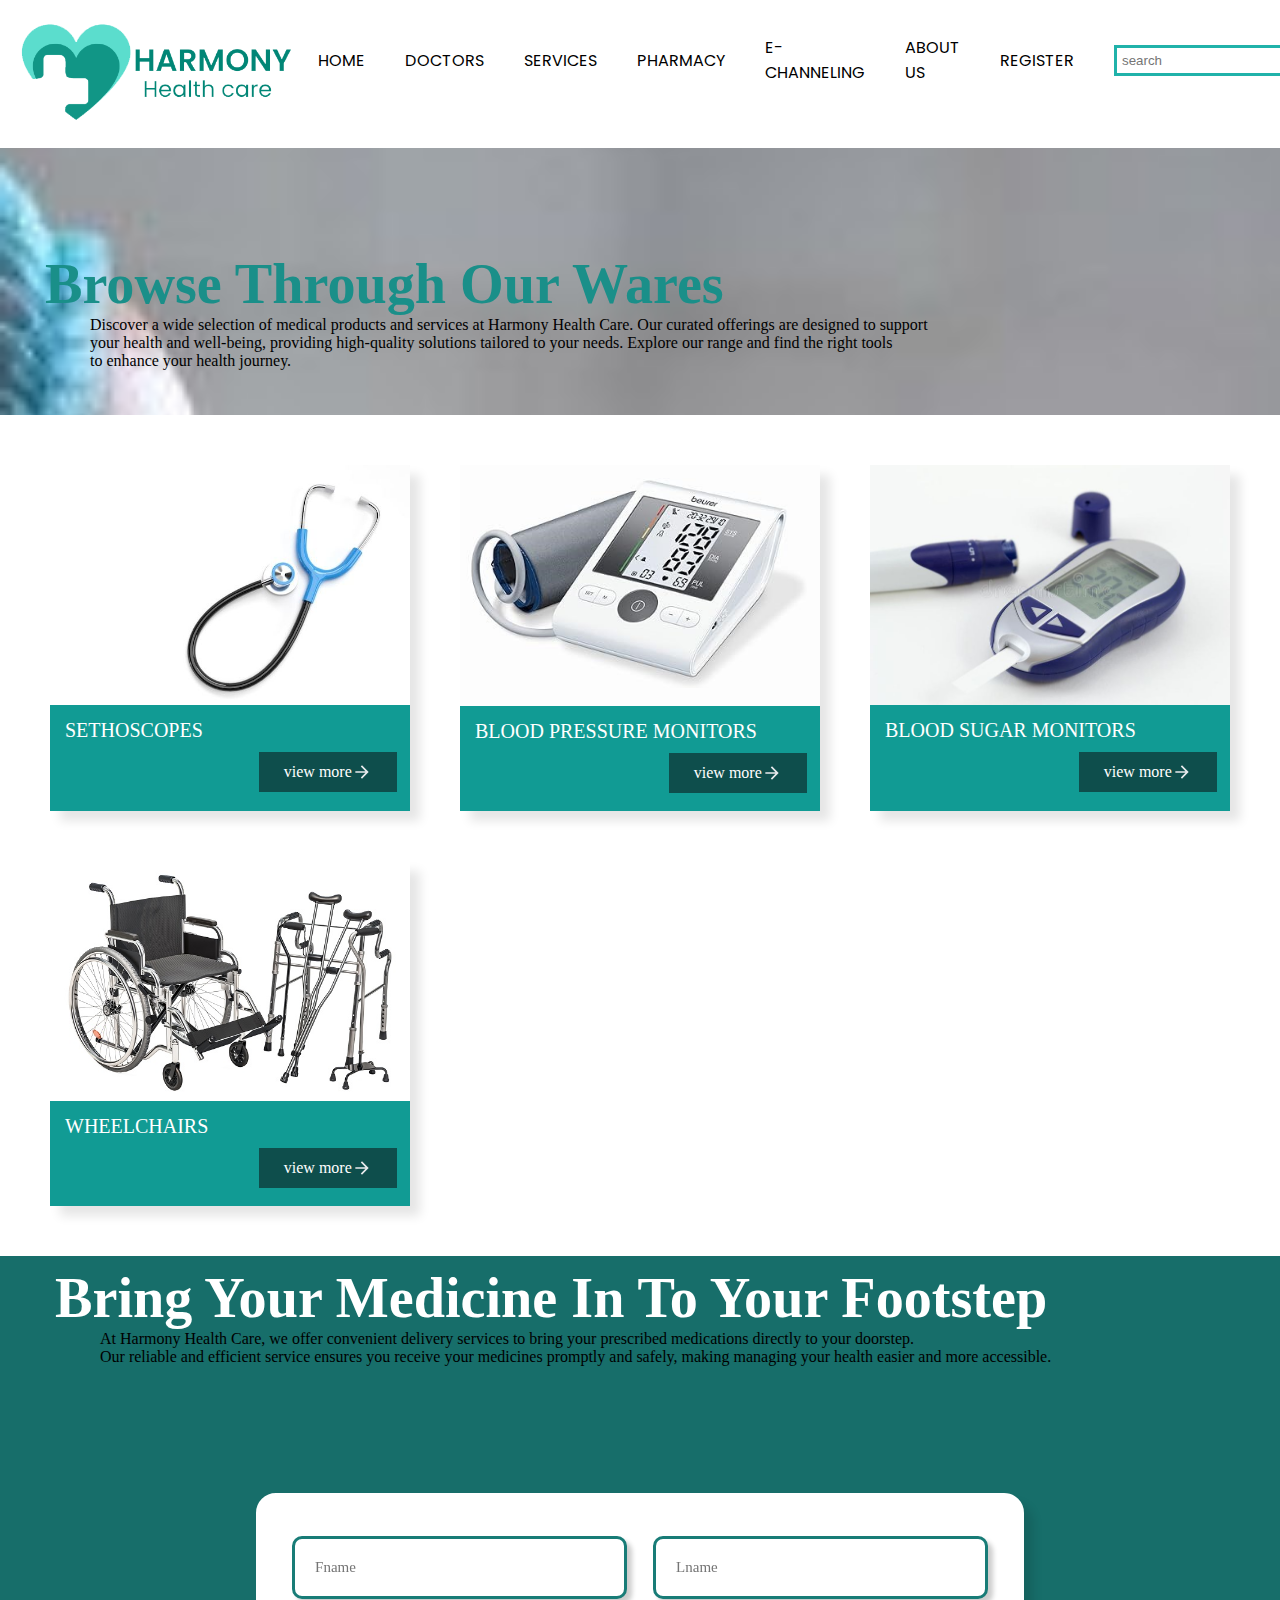
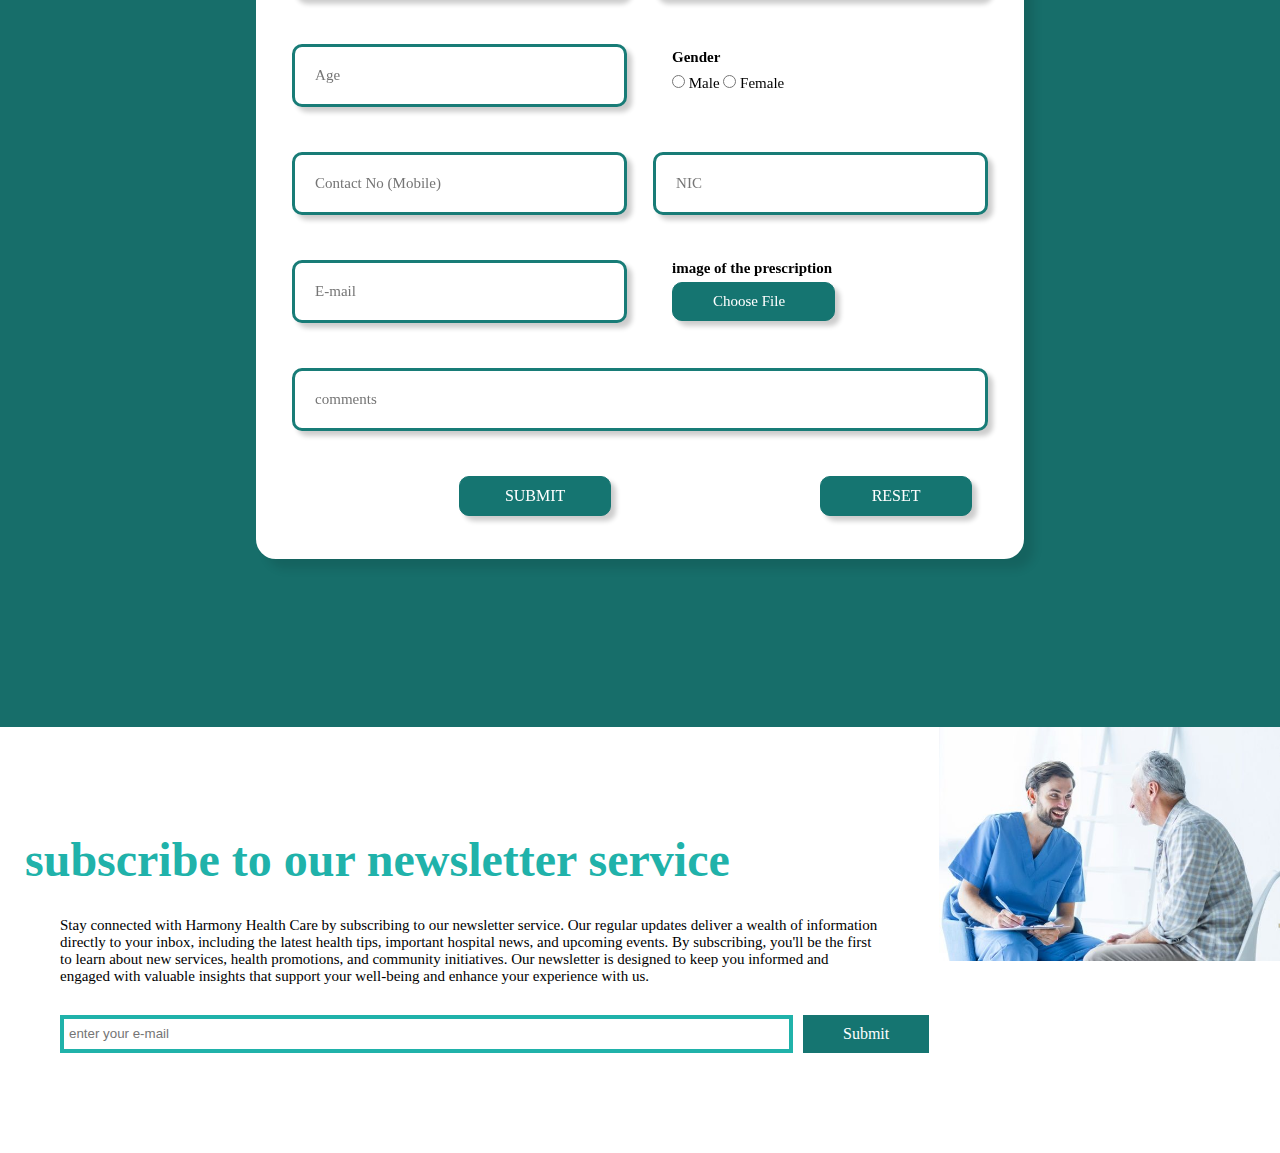
<file: pharmacy.html>
<!DOCTYPE html>
<html>
    <head>
        <title>WELCOME to HARMONY</title>
        <link rel="stylesheet" href="pharmacy.css">
        <link rel="stylesheet" href="navBar.css">
        <meta name="viewport" content="width=device-width, initia-scale=1.0">
    </head>
    <body>
        <div class="navBar">
            <div class="navLeft">
                <img src="media/HARMONY5.png" alt="logo of HARMONY">
            </div>
            <div class="navMid">
                <nav>
                    <ul>
                        <li><a href="index.html">HOME</a></li>
                        <li><a href="doctors.html">DOCTORS</a></li>
                        <li><a href="services.html">SERVICES</a></li>
                        <li><a href="pharmacy.html">PHARMACY</a></li>
                        <li><a href="E-channelling.html">E-CHANNELING</a></li>
                        <li><a href="aboutus.html">ABOUT US</a></li>
                        <li><a href="register.html">REGISTER</a></li>
                    </ul>
                </nav>
            </div>
            <div class="Navright">
                <input type="text" id="searchBar" placeholder="search">
            </div>
        </div>
        <div class="block1">
            <div class="title">
                <h3>Browse Through Our Wares</h3>
            </div>
            <div class="paragraph">
                <p>
                    Discover a wide selection of medical products and services at Harmony Health Care. Our curated offerings are designed to support <br>
                    your health and well-being, providing high-quality solutions tailored to your needs. Explore our range and find the right tools <br>
                    to enhance your health journey.
                </p>
            </div>
        </div>
        <div class="block2">
            <div class="box1">
                <img src="media/setho.jpeg" alt="hospital-image" width="100%">
                <div class="title">
                    SETHOSCOPES
                </div>
                <div class="button">
                    <a href="#">view more <svg xmlns="http://www.w3.org/2000/svg" height="20px" viewBox="0 -960 960 960" width="20px" fill="#e8eaed"><path d="M647-440H160v-80h487L423-744l57-56 320 320-320 320-57-56 224-224Z"/></svg></a>
                </div> 
            </div>
            <div class="box2">
                <img src="media/bp.jpg" alt="hospital-image" width="100%">
                <div class="title">
                    BLOOD PRESSURE MONITORS
                </div>
                <div class="button">
                    <a href="#">view more <svg xmlns="http://www.w3.org/2000/svg" height="20px" viewBox="0 -960 960 960" width="20px" fill="#e8eaed"><path d="M647-440H160v-80h487L423-744l57-56 320 320-320 320-57-56 224-224Z"/></svg></a>
                </div>
            </div>
            <div class="box3">
                <img src="media/Blood sugar.jpeg" alt="hospital-image" width="100%">
                <div class="title">
                    BLOOD SUGAR MONITORS
                </div>
                <div class="button">
                    <a href="#">view more <svg xmlns="http://www.w3.org/2000/svg" height="20px" viewBox="0 -960 960 960" width="20px" fill="#e8eaed"><path d="M647-440H160v-80h487L423-744l57-56 320 320-320 320-57-56 224-224Z"/></svg></a>
                </div>
            </div>
            <div class="box4">
                <img src="media/wheel chair.jpg" alt="hospital-image" width="100%">
                <div class="title">
                    WHEELCHAIRS
                </div>
                <div class="button">
                    <a href="#">view more <svg xmlns="http://www.w3.org/2000/svg" height="20px" viewBox="0 -960 960 960" width="20px" fill="#e8eaed"><path d="M647-440H160v-80h487L423-744l57-56 320 320-320 320-57-56 224-224Z"/></svg></a>
                </div>
            </div>
        </div>
        <div class="subbox">
            <div class="title">
                <h3>Bring Your Medicine In To Your Footstep</h3>
            </div>
            <div class="paragraph">
                <p>
                    At Harmony Health Care, we offer convenient delivery services to bring your prescribed medications directly to your doorstep. <br>
                    Our reliable and efficient service ensures you receive your medicines promptly and safely, making managing your health easier and more accessible.
                </p>
            </div>
        </div>
        <div class="parent">
        <div class="block3">
            <div class="container">
                <div><input type="text" id="Fname" placeholder="Fname"></div>
                <div><input type="text" id="Lname" placeholder="Lname"></div>
                <div><input type="text" id="Age" placeholder="Age"></div>
                <div class="gender">
                    <p><b>Gender</b></p>
                    <input type="radio" id="male" name="gender">
                    <label for="gender">Male</label>
                    <input type="radio" id="female" name="gender">
                    <label for="gender">Female</label>
                </div>
                <div><input type="text" id="Contactno" placeholder="Contact No (Mobile)"></div>
                <div><input type="text" id="nic" placeholder="NIC"></div>
                <div><input type="email" id="email" placeholder="E-mail"></div>
                <div class="prescription">
                    <p><b>image of the prescription</b></p>
                    <div class="button">
                        <a href="#">Choose File</a>
                    </div>
                </div>
                <div class="Comments">
                    <input type="text" id="comments" placeholder="comments">
                </div>
                <div class="submit">
                    <a href="#">SUBMIT</a>
                </div>
                <div class="reset">
                    <a href="#">RESET</a>
                </div>
            </div>
        </div>
        </div>
        <div class="newsletter">
            <div class="leftblock">
                <h3>subscribe to our newsletter service</h3>
                <p>
                    Stay connected with Harmony Health Care by subscribing to our newsletter service. Our regular updates deliver a wealth
                    of information directly to your inbox, including the latest health tips, important hospital news, and upcoming events.
                    By subscribing, you'll be the first to learn about new services, health promotions, and community initiatives.
                    Our newsletter is designed to keep you informed and engaged with valuable insights that support your well-being
                    and enhance your experience with us.
                </p>
                <div class="container">
                    <input type="email" id="Email" placeholder="enter your e-mail">
                    <div class="button">
                        <a href="#">Submit</a>
                    </div>
                </div>                    
            </div>
            <div class="rightblock">
                <img src="media/image6.jpeg" alt="image of a nurse">
            </div>
        </div>
    </body>
</html>
</file>
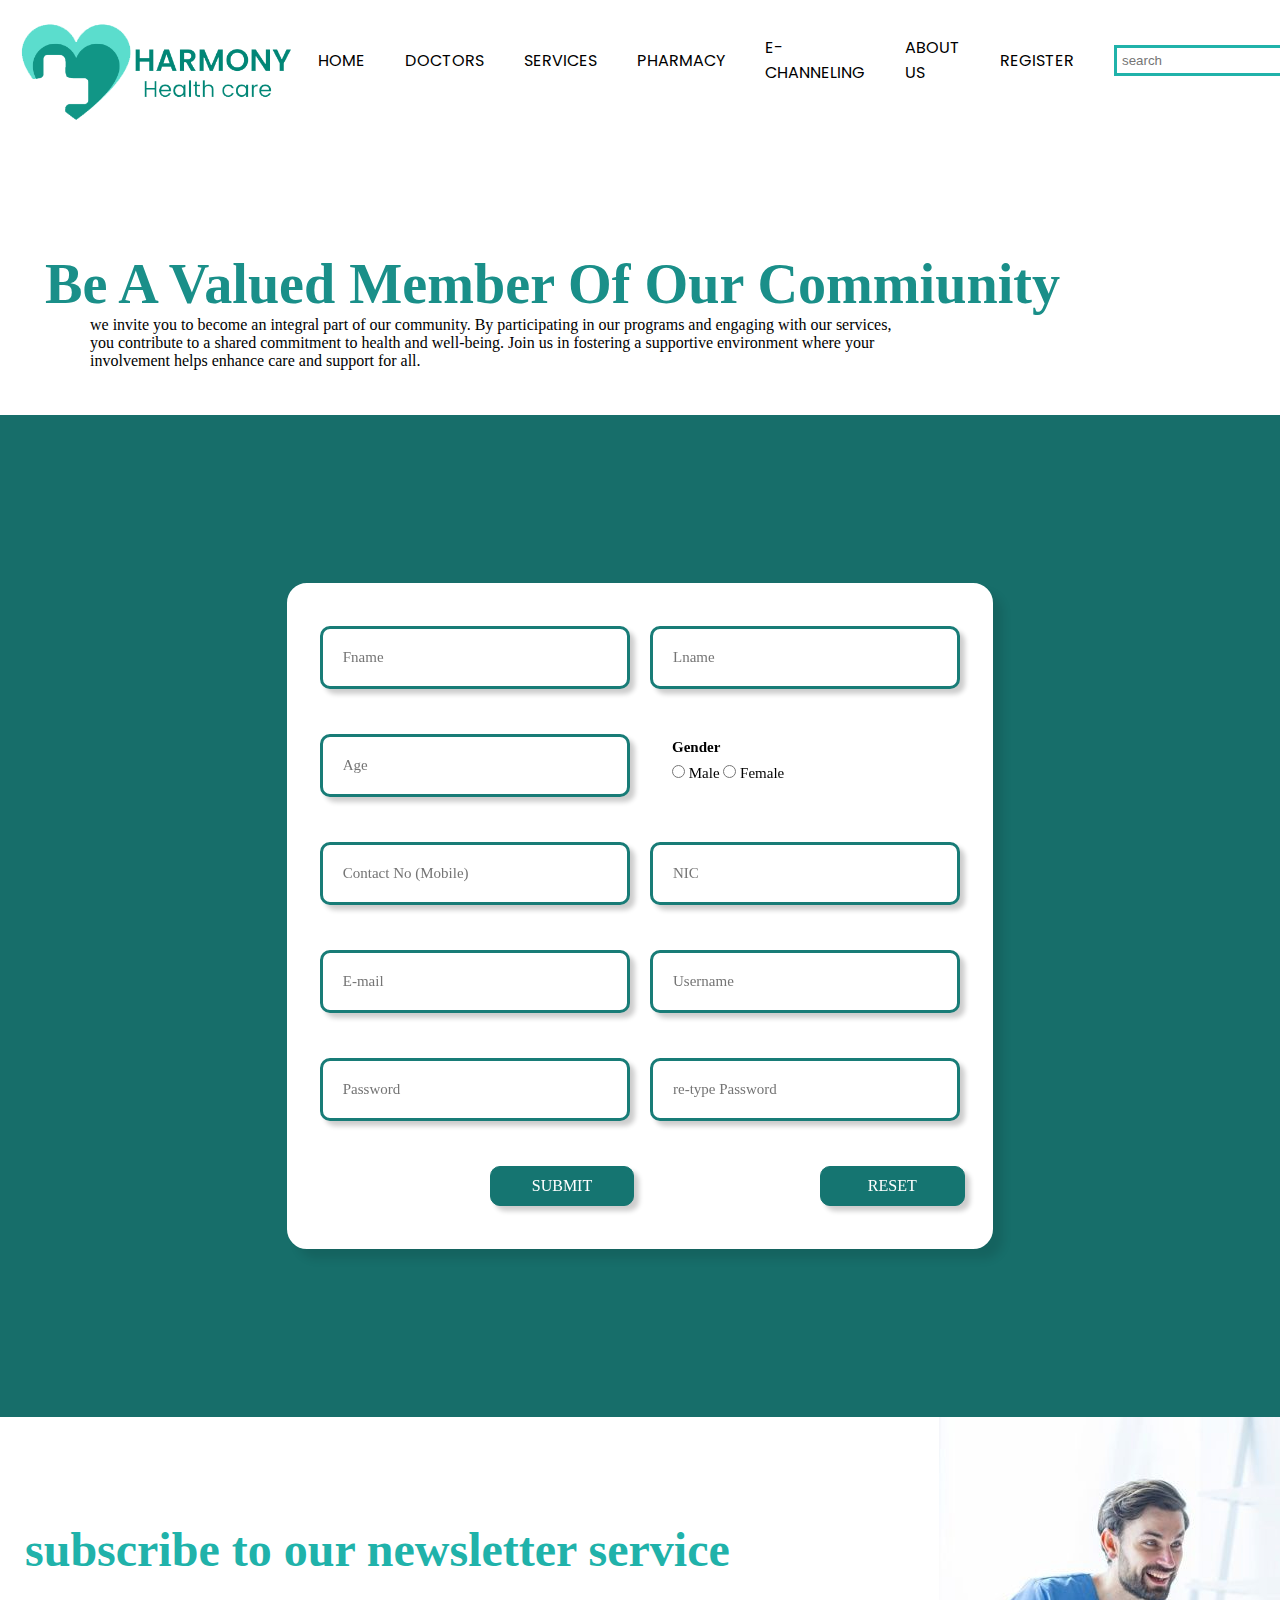
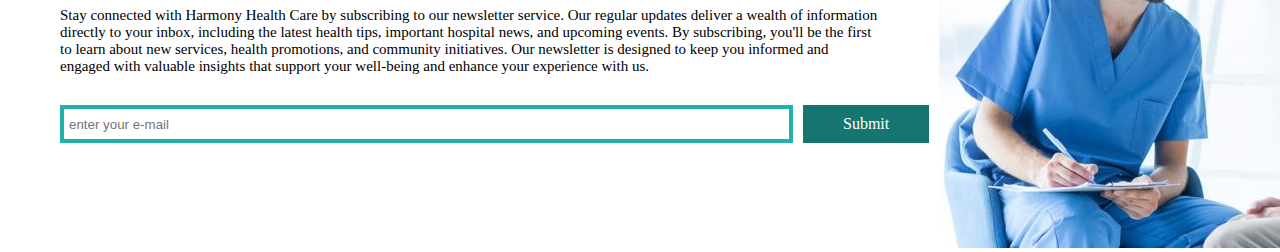
<file: register.html>
<!DOCTYPE html>
<html>
    <head>
        <title>WELCOME to HARMONY</title>
        <link rel="stylesheet" href="register.css">
        <link rel="stylesheet" href="navBar.css">
        <meta name="viewport" content="width=device-width, initia-scale=1.0">
    </head>
    <body>
        <div class="navBar">
        <div class="navLeft">
            <img src="media/HARMONY5.png" alt="logo of HARMONY">
        </div>
        <div class="navMid">
            <nav>
                <ul>
                    <li><a href="index.html">HOME</a></li>
                    <li><a href="doctors.html">DOCTORS</a></li>
                    <li><a href="services.html">SERVICES</a></li>
                    <li><a href="pharmacy.html">PHARMACY</a></li>
                    <li><a href="E-channelling.html">E-CHANNELING</a></li>
                    <li><a href="aboutus.html">ABOUT US</a></li>
                    <li><a href="register.html">REGISTER</a></li>
                </ul>
            </nav>
        </div>
        <div class="Navright">
            <input type="text" id="searchBar" placeholder="search">
        </div>
        </div>
        <div class="block1">
            <div class="title">
                <h3>Be A Valued Member Of Our Commiunity</h3>
            </div>
            <div class="paragraph">
                <p>
                    we invite you to become an integral part of our community. By participating in our programs and engaging with our services, <br>
                    you contribute to a shared commitment to health and well-being. Join us in fostering a supportive environment where your <br>
                    involvement helps enhance care and support for all.
                </p>
        </div>
        <div class="parent">
            <div class="block2">
                <div class="container">
                    <div><input type="text" id="Fname" placeholder="Fname" required></div>
                    <div><input type="text" id="Lname" placeholder="Lname" required></div>
                    <div><input type="text" id="Age" placeholder="Age" required></div>
                    <div class="gender">
                        <p><b>Gender</b></p>
                        <input type="radio" id="male" name="gender">
                        <label for="gender">Male</label>
                        <input type="radio" id="female" name="gender">
                        <label for="gender">Female</label>
                    </div>
                    <div><input type="text" id="Contactno" placeholder="Contact No (Mobile)" required></div>
                    <div><input type="text" id="nic" placeholder="NIC"></div>
                    <div><input type="email" id="email" placeholder="E-mail"></div>
                    <div><input type="text" id="username" placeholder="Username" required></div>
                    <div><input type="text" id="password" placeholder="Password" required></div>
                    <div><input type="text" id="password2" placeholder="re-type Password" required></div>
                    <div class="submit">
                        <a href="#">SUBMIT</a>
                    </div>
                    <div class="reset">
                        <a href="#">RESET</a>
                    </div>
                </div>
            </div>
        </div>
        <div class="newsletter">
            <div class="leftblock">
                <h3>subscribe to our newsletter service</h3>
                <p>
                    Stay connected with Harmony Health Care by subscribing to our newsletter service. Our regular updates deliver a wealth
                    of information directly to your inbox, including the latest health tips, important hospital news, and upcoming events.
                    By subscribing, you'll be the first to learn about new services, health promotions, and community initiatives.
                    Our newsletter is designed to keep you informed and engaged with valuable insights that support your well-being and
                    enhance your experience with us.
                </p>
                <div class="container">
                    <input type="email" id="Email" placeholder="enter your e-mail">
                    <div class="button">
                        <a href="#">Submit</a>
                    </div>
                </div>                    
            </div>
            <div class="rightblock">
                <img src="media/image6.jpeg" alt="image of a nurse">
            </div>
        </div>
    </body>
</html>
</file>
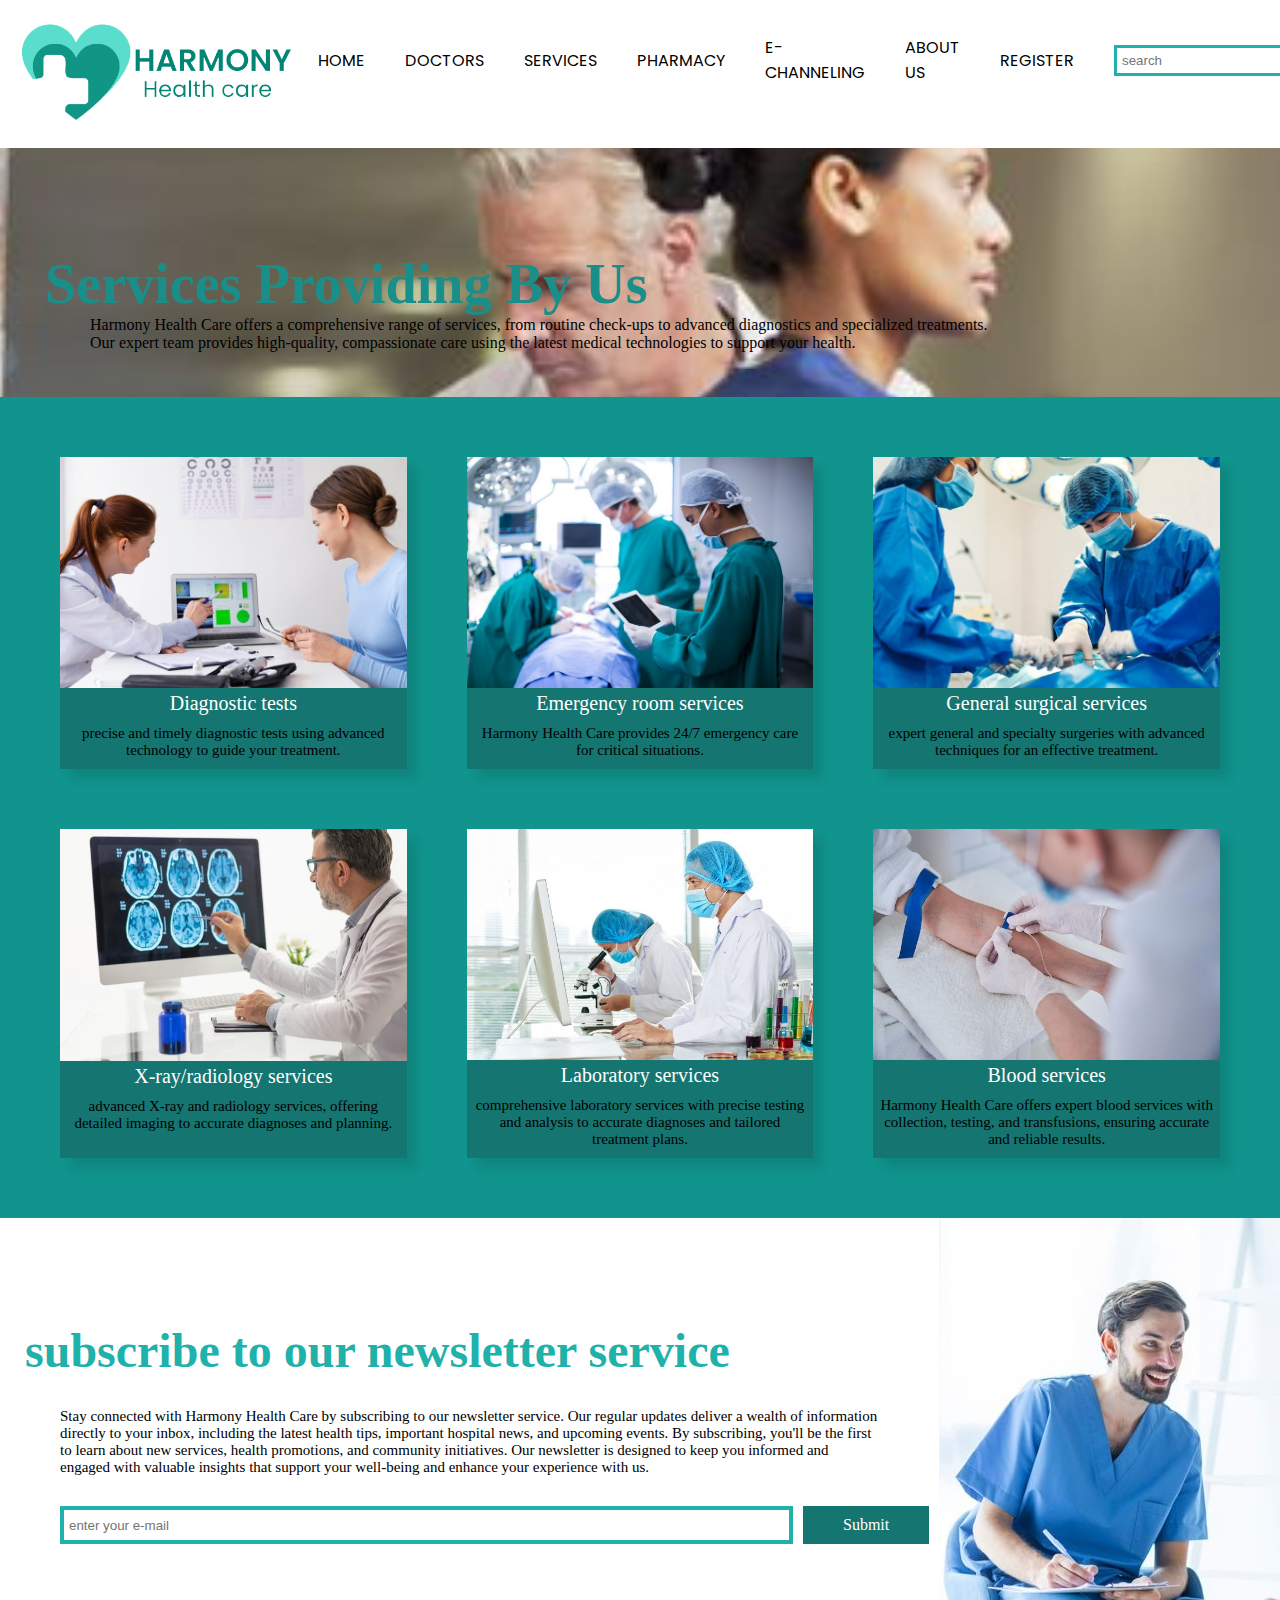
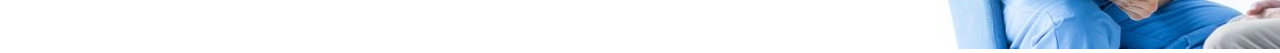
<file: services.html>
<!DOCTYPE html>
<html>
    <head></head>
        <title>WELCOME to HARMONY</title>
        <link rel="stylesheet" href="services.css">
        <link rel="stylesheet" href="navBar.css">
        <meta name="viewport" content="width=device-width, initia-scale=1.0">
    </head>
    <body>
        <div class="navBar">
            <div class="navLeft">
                <img src="media/HARMONY5.png" alt="logo of HARMONY">
            </div>
            <div class="navMid">
                <nav>
                    <ul>
                        <li><a href="index.html">HOME</a></li>
                        <li><a href="doctors.html">DOCTORS</a></li>
                        <li><a href="services.html">SERVICES</a></li>
                        <li><a href="pharmacy.html">PHARMACY</a></li>
                        <li><a href="E-channelling.html">E-CHANNELING</a></li>
                        <li><a href="aboutus.html">ABOUT US</a></li>
                        <li><a href="register.html">REGISTER</a></li>
                    </ul>
                </nav>
            </div>
            <div class="Navright">
                <input type="text" id="searchBar" placeholder="search">
            </div>
        </div>
        <div class="block1">
            <div class="title">
                <h3>Services Providing By Us</h3>
            </div>
            <div class="paragraph">
                <p>Harmony Health Care offers a comprehensive range of services, from routine check-ups to advanced diagnostics and specialized treatments. <br>
                    Our expert team provides high-quality, compassionate care using the latest medical technologies to support your health.
                </p>
            </div>
        </div>
        <div class="block2">
            <div class="box1">
                <img src="media/Diagnostics.jpeg" alt="hospital-image" width="100%">
                <div class="title">
                    Diagnostic tests
                </div>
                <div class="paragraph">
                    <p>
                        precise and timely diagnostic tests using advanced technology to guide your treatment.
                    </p>
                </div>
            </div>
            <div class="box2">
                <img src="media/emergency.jpeg" alt="hospital-image" width="100%">
                <div class="title">
                    Emergency room services
                </div>
                <div class="paragraph">
                    <p>
                        Harmony Health Care provides 24/7 emergency care for critical situations.
                    </p>
                </div>
            </div>
            <div class="box3">
                <img src="media/surgery.jpeg" alt="hospital-image" width="100%">
                <div class="title">
                    General surgical services
                </div>
                <div class="paragraph">
                    <p>
                        expert general and specialty surgeries with advanced techniques for an effective treatment.
                    </p>
                </div>
            </div>
            <div class="box4">
                <img src="media/x-ray.jpeg" alt="hospital-image" width="100%">
                <div class="title">
                    X-ray/radiology services
                </div>
                <div class="paragraph">
                    <p>
                       advanced X-ray and radiology services, offering detailed imaging to accurate diagnoses and planning.
                    </p>
                </div>
            </div>
            <div class="box5">
                <img src="media/lab.jpeg" alt="hospital-image" width="100%">
                <div class="title">
                    Laboratory services
                </div>
                <div class="paragraph">
                    <p>
                        comprehensive laboratory services with precise testing and analysis to accurate diagnoses and tailored treatment plans.
                    </p>
                </div>
            </div>
            <div class="box6">
                <img src="media/blood.jpeg" alt="hospital-image" width="100%">
                <div class="title">
                    Blood services
                </div>
                <div class="paragraph">
                    <p>
                        Harmony Health Care offers expert blood services with collection, testing, and transfusions, ensuring accurate and reliable results.
                    </p>
                </div>
            </div>
        </div>
        <div class="newsletter">
            <div class="leftblock">
                <h3>subscribe to our newsletter service</h3>
                <p>
                    Stay connected with Harmony Health Care by subscribing to our newsletter service. Our regular updates deliver a wealth
                    of information directly to your inbox, including the latest health tips, important hospital news, and upcoming events.
                    By subscribing, you'll be the first to learn about new services, health promotions, and community initiatives.
                    Our newsletter is designed to keep you informed and engaged with valuable insights that support your well-being and
                    enhance your experience with us.
                </p>
                <div class="container">
                    <input type="email" id="email" placeholder="enter your e-mail">
                    <div class="button">
                        <a href="#">Submit</a>
                    </div>
                </div>                    
            </div>
            <div class="rightblock">
                <img src="media/image6.jpeg" alt="image of a nurse">
            </div>
        </div>
    </body>
</html>
</file>
<file: index.css>
@import url('https://fonts.googleapis.com/css2?family=Inter:ital,opsz,wght@0,14..32,100..900;1,14..32,100..900&family=Open+Sans:ital,wght@0,300..800;1,300..800&family=Poppins:ital,wght@0,100;0,200;0,300;0,400;0,500;0,600;0,700;0,800;0,900;1,100;1,200;1,300;1,400;1,500;1,600;1,700;1,800;1,900&display=swap');
*{
    padding: 0;
    margin: 0;
}
body{
    background-image: url(media/image1.jpeg);
    background-repeat: no-repeat;
    background-position: top;
    background-size: cover;
}
.block1{
    padding-top: 28vh;
}
.block1 .title{
    left: 10px;
    font-family: "Inter";
    font-size: 2.3em;
    color: rgb(26, 143, 137);
    text-align: left;
    margin-left: 5vh;
}
.block1 .paragraph{
    left: 60px;
    font-family: "Inter";
    padding: 20px;
    margin-left: 10vh;
}
.block1 .button{
    padding: 10px 25px;
    background: rgb(21, 117, 113);
    display: inline-block;
    margin-top: 20px;
}
.block1 .button a{
    text-decoration: none;
    color: white;
    display: flex;
    align-items: center;
}
.block2{
    display: grid;
    grid-template-columns: 1fr 1fr 1fr;
    background-color: rgb(10, 107, 102);
    justify-content: space-between;
    padding: 60px;
    gap: 60px;
}
.box1 img, .box2 img, .box3 img{
    height: 40vh;
}
.box1 .title, .box2 .title, .box3 .title{
    font-family: "Inter";
    color: white;
    font-size: 20px;
    margin: 10px 15px;
}
.box1 .paragraph, .box2 .paragraph, .box3 .paragraph{
    font-family: "Inter";
    font-size: 15px;
    margin: 10px 15px;
}
.box1 .button, .box2 .button, .box3 .button{
    padding: 10px 25px;
    background: rgb(14, 78, 76);
    display: inline-block;
    margin-top: 20px;
}
.box1 .button a, .box2 .button a, .box3 .button a{
    text-decoration: none;
    color: white;
    display: flex;
    align-items: center;
}
.box1, .box2, .box3{
    background-color: rgb(17, 155, 148);
    box-shadow: 10px 10px 10px rgba(0, 0, 0, 0.1);
}
.newsletter{
    display: grid;
    grid-template-columns: 2fr 1fr;
    background-color: white;
}
.leftblock{
    padding: 100px 10px;
}
.leftblock h3{
    font-family: "Inter";
    color: lightseagreen;
    font-size: 3em;
    margin: 5px 15px;
}
.leftblock p{
    font-family: "Inter";
    font-size: 15px;
    margin: 30px 50px;
}
.container {
    display: flex;
    align-items: center;
    gap: 10px;
    margin-left: 50px;
}

#email {
    width: 80vh;
    height: 30px;
    border: 4px solid lightseagreen;
    padding-left: 5px;
}

.button {
    background: rgb(21, 117, 113);
    padding: 10px 40px;
}

.button a {
    text-decoration: none;
    color: white;
    font-family: "Inter";
}
</file>
<file: navBar.css>
@import url('https://fonts.googleapis.com/css2?family=Open+Sans:ital,wght@0,300..800;1,300..800&family=Poppins:ital,wght@0,100;0,200;0,300;0,400;0,500;0,600;0,700;0,800;0,900;1,100;1,200;1,300;1,400;1,500;1,600;1,700;1,800;1,900&display=swap');
* {
    padding: 0;
    margin: 0;
}
.navBar{
    display: grid;
    grid-template-columns: 1fr 3fr 1fr;
    justify-content: space-between;
    background-color: white;
    position: fixed;
    width: 100%;
    z-index: 999;
}
.navLeft img{
    height: 16vh;
    width: auto;
    margin:0 0 0 10px;
}
.navMid ul{
    display: flex;
    list-style-type: none;
    justify-content: center;
    align-items: center;
    margin-top: 35px;
}
.navMid li{
    height: 50px;
}
.navMid a{
    height: 100%;
    padding: 0 20px;
    text-decoration: none;
    display: flex;
    align-items: center;
    color: black;
    font-family: "Poppins";
}
.navMid a:hover{
    background-color: lightseagreen;
    color: white;
}
#searchBar{
    margin: 45px 0 0 20px;
    padding: 5px;
    border: 3px solid lightseagreen;
    width: 250px;
}
</file>
<file: aboutus.css>
*{
    padding: 0;
    margin: 0;
}
.block1{
    padding-top: 28vh;
    width: 100%;
    background-color: rgb(21, 117, 113);
}
.block1 .title{
    font-family: "Inter";
    font-size: 3em;
    color: white;
    text-align: left;
    text-align: center;
    margin-bottom: 1%;
}
.block1 .paragraph2{
    font-family: "Inter";
    font-size: 1em;
    text-align: center;
    margin-top: 20px;
    padding-bottom: 5%;
}

.block2{
    display: grid;
    grid-template-columns: 1fr 1fr;
    padding: 4%;
    gap: 4%;
    text-align: center;
    padding-bottom: 3%;
}

.block2 .title{
    font-family: "Inter";
    font-size: 3em;
    color: rgb(21, 117, 113);
    text-align: left;
    text-align: center;
    margin-bottom: 1%;
}
.block2 .paragraph1{
    font-family: "Inter";
    font-size: 1em;
    text-align: center;
}
.block3{
    background-color: rgb(21, 117, 113);
}
.block3 svg{
    margin-left: 47%;
    padding-top: 2%;
}
.block3 .title{
    font-family: "Inter";
    font-size: 3em;
    color: white;
    text-align: left;
    text-align: center;
    margin-bottom: 1%;
}
.block3 .paragraph1{
    font-family: "Inter";
    font-size: 1em;
    text-align: center;
    padding-bottom: 5%;
}
iframe{
    width: 100%;
}
.newsletter{
    display: grid;
    grid-template-columns: 2fr 1fr;
    background-color: white;
}
.leftblock{
    padding: 100px 10px;
}
.leftblock h3{
    font-family: "Inter";
    color: lightseagreen;
    font-size: 3em;
    margin: 5px 15px;
}
.leftblock p{
    font-family: "Inter";
    font-size: 15px;
    margin: 30px 50px;
}
.leftblock .container {
    display: flex;
    align-items: center;
    gap: 10px;
    margin-left: 50px;
}
#Email {
    width: 80vh;
    height: 30px;
    border: 4px solid lightseagreen;
    padding-left: 5px;
}
.leftblock .container .button {
    background: rgb(21, 117, 113);
    padding: 10px 40px;
}
.leftblock .container .button a {
    text-decoration: none;
    color: white;
    font-family: "Inter";
}
</file>
<file: doctors.css>
*{
    padding: 0;
    margin: 0;
}
body{
    background-image: url(media/image4.jpeg);
    background-repeat: no-repeat;
    background-position: top;
    background-size: cover;
}
.block1{
    padding-top: 28vh;
    padding-bottom: 5vh;
}
.block1 .title{
    left: 10px;
    font-family: "Inter";
    font-size: 3em;
    color: rgb(26, 143, 137);
    text-align: left;
    margin-left: 5vh;
}
.block1 .paragraph{
    left: 60px;
    font-family: "Inter";
    font-size: 1em;
    margin-left: 10vh;
}
.block2{
    display: grid;
    grid-template-columns: 1fr 1fr 1fr;
    backdrop-filter: blur(5px);
    top: 50vh;
    padding: 50px;
    gap: 50px;
}
.box1, .box2, .box3, .box4, .box5, .box6{
    background-color: rgb(206, 206, 206);
    box-shadow: 10px 10px 10px rgba(0, 0, 0, 0.1);
    display: flex;
    flex-direction: column;
}
.box1 .title, .box2 .title, .box3 .title, .box4 .title, .box5 .title, .box6 .title{
    font-family: "Inter";
    color: white;
    font-size: 20px;
    padding: 10px 15px;
}
.parenttitle{
    background-color: rgb(17, 155, 148);
    display: flex;
    flex-direction: column;
    flex: 1;
}
.box1 .paragraph, .box2 .paragraph, .box3 .paragraph, .box4 .paragraph, .box5 .paragraph, .box6 .paragraph{
    font-family: "Inter";
    font-size: 15px;
    padding: 10px 15px;
}
.newsletter{
    display: grid;
    grid-template-columns: 2fr 1fr;
    background-color: white;
}
.leftblock{
    padding: 100px 10px;
}
.leftblock h3{
    font-family: "Inter";
    color: lightseagreen;
    font-size: 3em;
    margin: 5px 15px;
}
.leftblock p{
    font-family: "Inter";
    font-size: 15px;
    margin: 30px 50px;
}
.container {
    display: flex;
    align-items: center;
    gap: 10px;
    margin-left: 50px;
}

#email {
    width: 80vh;
    height: 30px;
    border: 4px solid lightseagreen;
    padding-left: 5px;
}

.button {
    background: rgb(21, 117, 113);
    padding: 10px 40px;
}

.button a {
    text-decoration: none;
    color: white;
    font-family: "Inter";
}
</file>
<file: E-chanelling.css>
*{
    padding: 0;
    margin: 0;
}
.block1{
    padding-top: 28vh;
}
.block1 .title{
    font-family: "Inter";
    font-size: 3em;
    color: rgb(26, 143, 137);
    text-align: left;
    margin-left: 5vh;
}
.block1 .paragraph{
    font-family: "Inter";
    font-size: 1em;
    margin-left: 10vh;
}
.parent{
    margin-top: 5vh;
    display: flex;
    justify-content: center;
    align-items: center;
    background-color: rgb(23, 110, 106);
}
.container{
    display: flex;
    flex-direction: row;
    height: 10vh;
    align-items: center;
    column-gap: 40px;
}
#name, #type, #date{
    width: 30vh;
    height: 6vh;
    text-align: center;
    font-family: "Inter";
    border: 1px solid white;
    border-radius: 5px;
    box-shadow: 5px 5px 5px rgba(0, 0, 0, 0.2);
}
.dropbtn{
    width: 30vh;
    height: 6.5vh;
    text-align: center;
    font-family: "Inter";
    border: 1px solid white;
    border-radius: 5px;
    box-shadow: 5px 5px 5px rgba(0, 0, 0, 0.2);
}
.search{
    background: white;
    padding: 10px 30px;
    border: 1px solid white;
    border-radius: 5px;
    box-shadow: 5px 5px 5px rgba(0, 0, 0, 0.2);
}
.search a{
    text-decoration: none;
    color: rgb(17, 88, 85);
    font-family: "Inter";
}
.dropdown {
    position: relative;
    display: inline-block;
}
.dropbtn {
    cursor: pointer;
}
.dropdown-content {
    display: none;
    position: absolute;
    background-color: #f9f9f9;
    min-width: 160px;
    box-shadow: 0px 8px 16px 0px rgba(0,0,0,0.2);
    z-index: 1;
}
.dropdown-content a {
    color: black;
    padding: 12px 16px;
    text-decoration: none;
    display: block;
    font-family: "Inter";
}
.dropdown-content a:hover {
    background-color: rgb(18, 92, 88);
    color: white;
}

.dropdown:hover .dropdown-content {
    display: block;
}
.dropdown:hover .dropbtn {
    background-color: rgb(18, 92, 88);
    color: white;
    border: 1px solid rgb(18, 92, 88);
}
.block2{
    display: grid;
    grid-template-columns: 1fr 1fr 1fr;
    background-color: white;
    padding: 50px;
    gap: 50px;
    margin-top: 5vh;
}
.box1, .box2, .box3, .box4{
    background-color: lightgray;
    box-shadow: 10px 10px 10px rgba(0, 0, 0, 0.1);
}
.parenttitle{
    background-color: rgb(17, 155, 148);
    display: flex;
    flex-direction: column;
    flex: 1;
}
.box1 .title, .box2 .title, .box3 .title, .box4 .title{
    font-family: "Inter";
    color: white;
    font-size: 20px;
    padding: 10px 10px 2px 20px;;
}
.box1 .paragraph, .box2 .paragraph, .box3 .paragraph, .box4 .paragraph{
    text-decoration: none;
    color: white;
    font-family: "Inter";
    padding: 0 20px 10px 30px;
}
.bookbtn{
    padding: 10px 25px;
    background: rgb(14, 78, 76);
    display: inline-block;
    margin-bottom: 2vh;
    width: 45%;
    margin-left: 38%;
}
.bookbtn a{
    text-decoration: none;
    color: white;
    display: flex;
    align-items: center;
    font-family: "Inter";
}
.newsletter{
    display: grid;
    grid-template-columns: 2fr 1fr;
    background-color: white;
}
.leftblock{
    padding: 100px 10px;
}
.leftblock h3{
    font-family: "Inter";
    color: lightseagreen;
    font-size: 3em;
    margin: 5px 15px;
}
.leftblock p{
    font-family: "Inter";
    font-size: 15px;
    margin: 30px 50px;
}
.container {
    display: flex;
    align-items: center;
    gap: 10px;
    margin-left: 50px;
}

#email {
    width: 80vh;
    height: 30px;
    border: 4px solid lightseagreen;
    padding-left: 5px;
}

.button {
    background: rgb(21, 117, 113);
    padding: 10px 40px;
}

.button a {
    text-decoration: none;
    color: white;
    font-family: "Inter";
}
</file>
<file: pharmacy.css>
* {
    padding: 0;
    margin: 0;
}
img{
    width: 100%;
}
body{
    background-image: url(media/image7.jpeg);
    background-repeat: no-repeat;
    background-position: top;
    background-size: cover;
}
.block1{
    padding-top: 28vh;
}
.block1 .title{
    font-family: "Inter";
    font-size: 3em;
    color: rgb(26, 143, 137);
    text-align: left;
    margin-left: 5vh;
}
.block1 .paragraph{
    font-family: "Inter";
    font-size: 1em;
    margin-left: 10vh;
}
.block2{
    display: grid;
    grid-template-columns: 1fr 1fr 1fr;
    background-color: white;
    padding: 50px;
    gap: 50px;
    margin-top: 5vh;
}
.box1, .box2, .box3, .box4{
    background-color: rgb(17, 155, 148);
    box-shadow: 10px 10px 10px rgba(0, 0, 0, 0.1);
}
.box1 .title, .box2 .title, .box3 .title, .box4 .title{
    font-family: "Inter";
    color: white;
    font-size: 20px;
    margin: 10px 15px;
}
.box1 .button, .box2 .button, .box3 .button, .box4 .button{
    padding: 10px 25px;
    background: rgb(14, 78, 76);
    display: inline-block;
    margin-left: 58%;
    margin-bottom: 2vh;
}
.box1 .button a, .box2 .button a, .box3 .button a, .box4 .button a{
    text-decoration: none;
    color: white;
    display: flex;
    align-items: center;
    font-family: "Inter";
}
.subbox{
    padding: 10px;
    background-color: rgb(23, 110, 106);
}
.subbox .title{
    font-family: "Inter";
    font-size: 3em;
    color: white;
    text-align: left;
    margin-left: 5vh;
}
.subbox .paragraph{
    font-family: "Inter";
    font-size: 1em;
    margin-left: 10vh;
}
.parent{
    display: flex;
    justify-content: center;
    align-items: center;
    height: 100vh;
    background-color: rgb(23, 110, 106);
    padding-bottom: 4%;
}
.block3{
    width: 60%;
    margin: auto;
}
.block3 .container{
    display: grid;
    grid-template-columns: 1fr 1fr;
    row-gap: 5vh;
    padding: 40px 20px;
    backdrop-filter: blur(10px);
    background-color: white;
    text-align: center;
    box-shadow: 10px 10px 10px rgba(0, 0, 0, 0.1);
    border: 3px solid white;
    border-radius: 20px;
}
.Comments{
    grid-column-start: 1;
    grid-column-end: 3;
    display: flex;
    justify-content: center;
}
#comments{
    border: 3px solid rgb(24, 124, 119);
    border-radius: 10px;
    padding: 20px;
    font-size: 15px;
    width: 90%;
    font-family: "Inter";
    box-shadow: 5px 5px 5px rgba(0, 0, 0, 0.2);
}
#Fname, #Lname, #Age, #Contactno, #nic, #email{
    border: 3px solid rgb(24, 124, 119);
    border-radius: 10px;
    box-shadow: 5px 5px 5px rgba(0, 0, 0, 0.2);
    padding: 20px;
    font-size: 15px;
    width: 80%;
    font-family: "Inter";
}
.gender{
    padding-top: 5px;
    padding-left: 5px;
    font-size: 15px;
    width: 80%;
    font-family: "Inter";
    font-size: 15px;
    text-align: left;
    margin-left: 3vh;
}
.prescription{
    padding-left: 5px;
    font-size: 15px;
    width: 80%;
    font-family: "Inter";
    font-size: 15px;
    text-align: left;
    margin-left: 3vh;
}
.prescription p{
    margin-bottom: 5px;
}
.prescription .button{
    background: rgb(21, 117, 113);
    padding: 10px 40px;
    border: 1px solid rgb(21, 117, 113);
    border-radius: 10px;
    width: 28%;
    box-shadow: 5px 5px 5px rgba(0, 0, 0, 0.2);
}
.prescription .button a{
    text-decoration: none;
    color: white;
    font-family: "Inter";
    width: 100%;
}
.gender p{
    margin-bottom: 1vh;
}
.submit, .reset{
    background: rgb(21, 117, 113);
    padding: 10px 30px;
    width: 25%;
    margin-left: 20vh;
    border: 1px solid rgb(21, 117, 113);
    border-radius: 10px;
    box-shadow: 5px 5px 5px rgba(0, 0, 0, 0.2);
}
.submit a, .reset a{
    text-decoration: none;
    color: white;
    font-family: "Inter";
}
.newsletter{
    display: grid;
    grid-template-columns: 2fr 1fr;
    background-color: white;
}
.leftblock{
    padding: 100px 10px;
}
.leftblock h3{
    font-family: "Inter";
    color: lightseagreen;
    font-size: 3em;
    margin: 5px 15px;
}
.leftblock p{
    font-family: "Inter";
    font-size: 15px;
    margin: 30px 50px;
}
.leftblock .container {
    display: flex;
    align-items: center;
    gap: 10px;
    margin-left: 50px;
}
#Email {
    width: 80vh;
    height: 30px;
    border: 4px solid lightseagreen;
    padding-left: 5px;
}
.leftblock .container .button {
    background: rgb(21, 117, 113);
    padding: 10px 40px;
}
.leftblock .container .button a {
    text-decoration: none;
    color: white;
    font-family: "Inter";
}
</file>
<file: register.css>
*{
    padding: 0;
    margin: 0;
}
.block1{
    padding-top: 28vh;
}
.block1 .title{
    font-family: "Inter";
    font-size: 3em;
    color: rgb(26, 143, 137);
    text-align: left;
    margin-left: 5vh;
}
.block1 .paragraph{
    font-family: "Inter";
    font-size: 1em;
    margin-left: 10vh;
}
.parent{
    display: flex;
    justify-content: center;
    align-items: center;
    height: 100vh;
    background-color: rgb(23, 110, 106);
    margin-top: 5vh;
    padding: 4% 4%;
}
.block2{
    width: 60%;
    margin: auto;
}
.block2 .container{
    display: grid;
    grid-template-columns: 1fr 1fr;
    row-gap: 5vh;
    padding: 40px 20px;
    backdrop-filter: blur(10px);
    background-color: white;
    text-align: center;
    box-shadow: 10px 10px 10px rgba(0, 0, 0, 0.1);
    border: 3px solid white;
    border-radius: 20px;
}
#Fname, #Lname, #Age, #Contactno, #nic, #email, #username, #password, #password2{
    border: 3px solid rgb(24, 124, 119);
    border-radius: 10px;
    box-shadow: 5px 5px 5px rgba(0, 0, 0, 0.2);
    padding: 20px;
    font-size: 15px;
    width: 80%;
    font-family: "Inter";
}
.gender{
    padding-top: 5px;
    padding-left: 5px;
    font-size: 15px;
    width: 80%;
    font-family: "Inter";
    font-size: 15px;
    text-align: left;
    margin-left: 3vh;
}
.gender p{
    margin-bottom: 1vh;
}
.submit, .reset{
    background: rgb(21, 117, 113);
    padding: 10px 30px;
    width: 25%;
    margin-left: 20vh;
    border: 1px solid rgb(21, 117, 113);
    border-radius: 10px;
    box-shadow: 5px 5px 5px rgba(0, 0, 0, 0.2);
}
.submit a, .reset a{
    text-decoration: none;
    color: white;
    font-family: "Inter";
}
.newsletter{
    display: grid;
    grid-template-columns: 2fr 1fr;
    background-color: white;
}
.leftblock{
    padding: 100px 10px;
}
.leftblock h3{
    font-family: "Inter";
    color: lightseagreen;
    font-size: 3em;
    margin: 5px 15px;
}
.leftblock p{
    font-family: "Inter";
    font-size: 15px;
    margin: 30px 50px;
}
.leftblock .container {
    display: flex;
    align-items: center;
    gap: 10px;
    margin-left: 50px;
}
#Email {
    width: 80vh;
    height: 30px;
    border: 4px solid lightseagreen;
    padding-left: 5px;
}
.leftblock .container .button {
    background: rgb(21, 117, 113);
    padding: 10px 40px;
}
.leftblock .container .button a {
    text-decoration: none;
    color: white;
    font-family: "Inter";
}
</file>
<file: services.css>
*{
    padding: 0;
    margin: 0;
}
body{
    background-image: url(media/image4.jpeg);
    background-repeat: no-repeat;
    background-position: top;
    background-size: cover;
}
.block1{
    padding-top: 28vh;
    padding-bottom: 5vh;
}
.block1 .title{
    left: 10px;
    font-family: "Inter";
    font-size: 3em;
    color: rgb(26, 143, 137);
    text-align: left;
    margin-left: 5vh;
}
.block1 .paragraph{
    left: 60px;
    font-family: "Inter";
    font-size: 1em;
    margin-left: 10vh;
}
.block2{
    display: grid;
    grid-template-columns: 1fr 1fr 1fr;
    background-color: rgb(16, 148, 141);
    top: 50vh;
    padding: 60px;
    gap: 60px;
}
.box1, .box2, .box3, .box4, .box5, .box6{
    background-color: rgb(21, 117, 113);
    box-shadow: 10px 10px 10px rgba(0, 0, 0, 0.1);
}
.box1 .title, .box2 .title, .box3 .title, .box4 .title, .box5 .title, .box6 .title{
    font-family: "Inter";
    color: white;
    font-size: 20px;
    text-align: center;
}
.box1 .paragraph, .box2 .paragraph, .box3 .paragraph, .box4 .paragraph, .box5 .paragraph, .box6 .paragraph{
    font-family: "Inter";
    font-size: 15px;
    text-align: center;
    padding: 10px 5px;
}
.newsletter{
    display: grid;
    grid-template-columns: 2fr 1fr;
    background-color: white;
}
.leftblock{
    padding: 100px 10px;
}
.leftblock h3{
    font-family: "Inter";
    color: lightseagreen;
    font-size: 3em;
    margin: 5px 15px;
}
.leftblock p{
    font-family: "Inter";
    font-size: 15px;
    margin: 30px 50px;
}
.container {
    display: flex;
    align-items: center;
    gap: 10px;
    margin-left: 50px;
}

#email {
    width: 80vh;
    height: 30px;
    border: 4px solid lightseagreen;
    padding-left: 5px;
}

.button {
    background: rgb(21, 117, 113);
    padding: 10px 40px;
}

.button a {
    text-decoration: none;
    color: white;
    font-family: "Inter";
}
</file>
